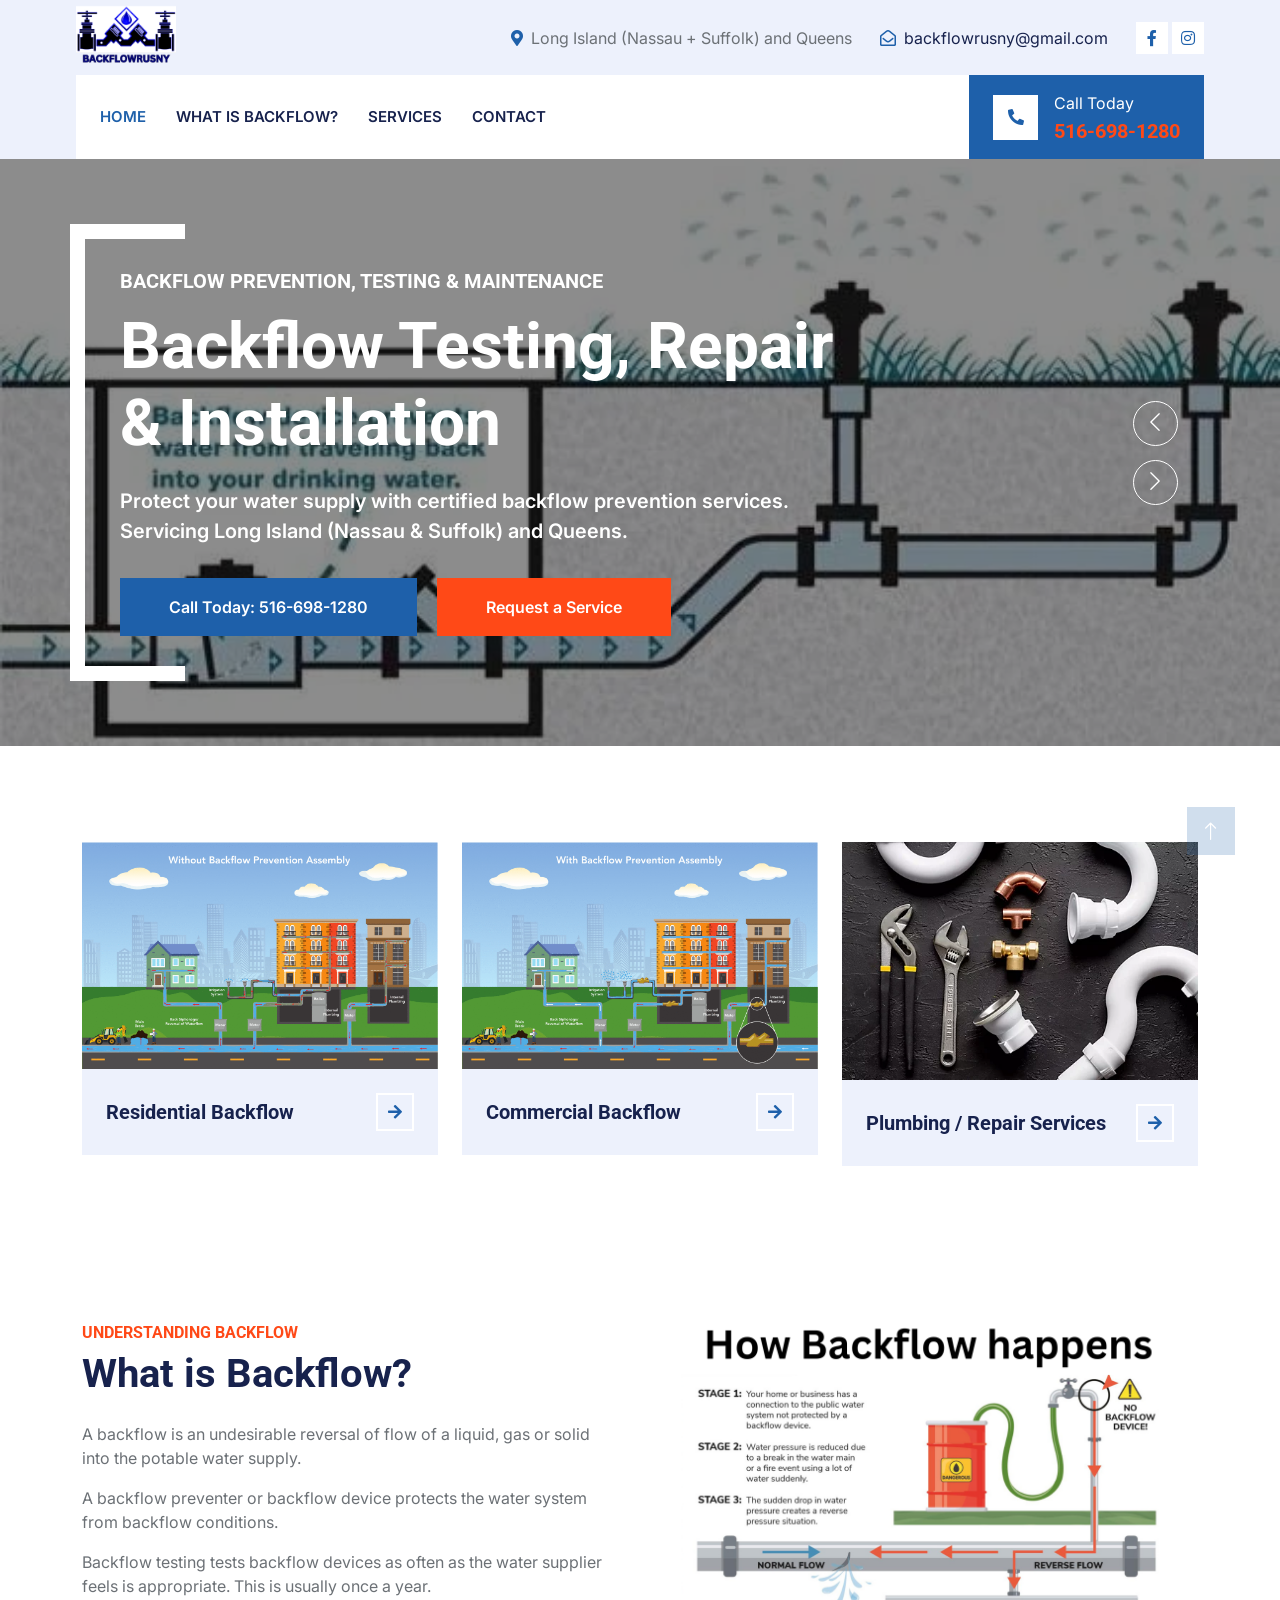
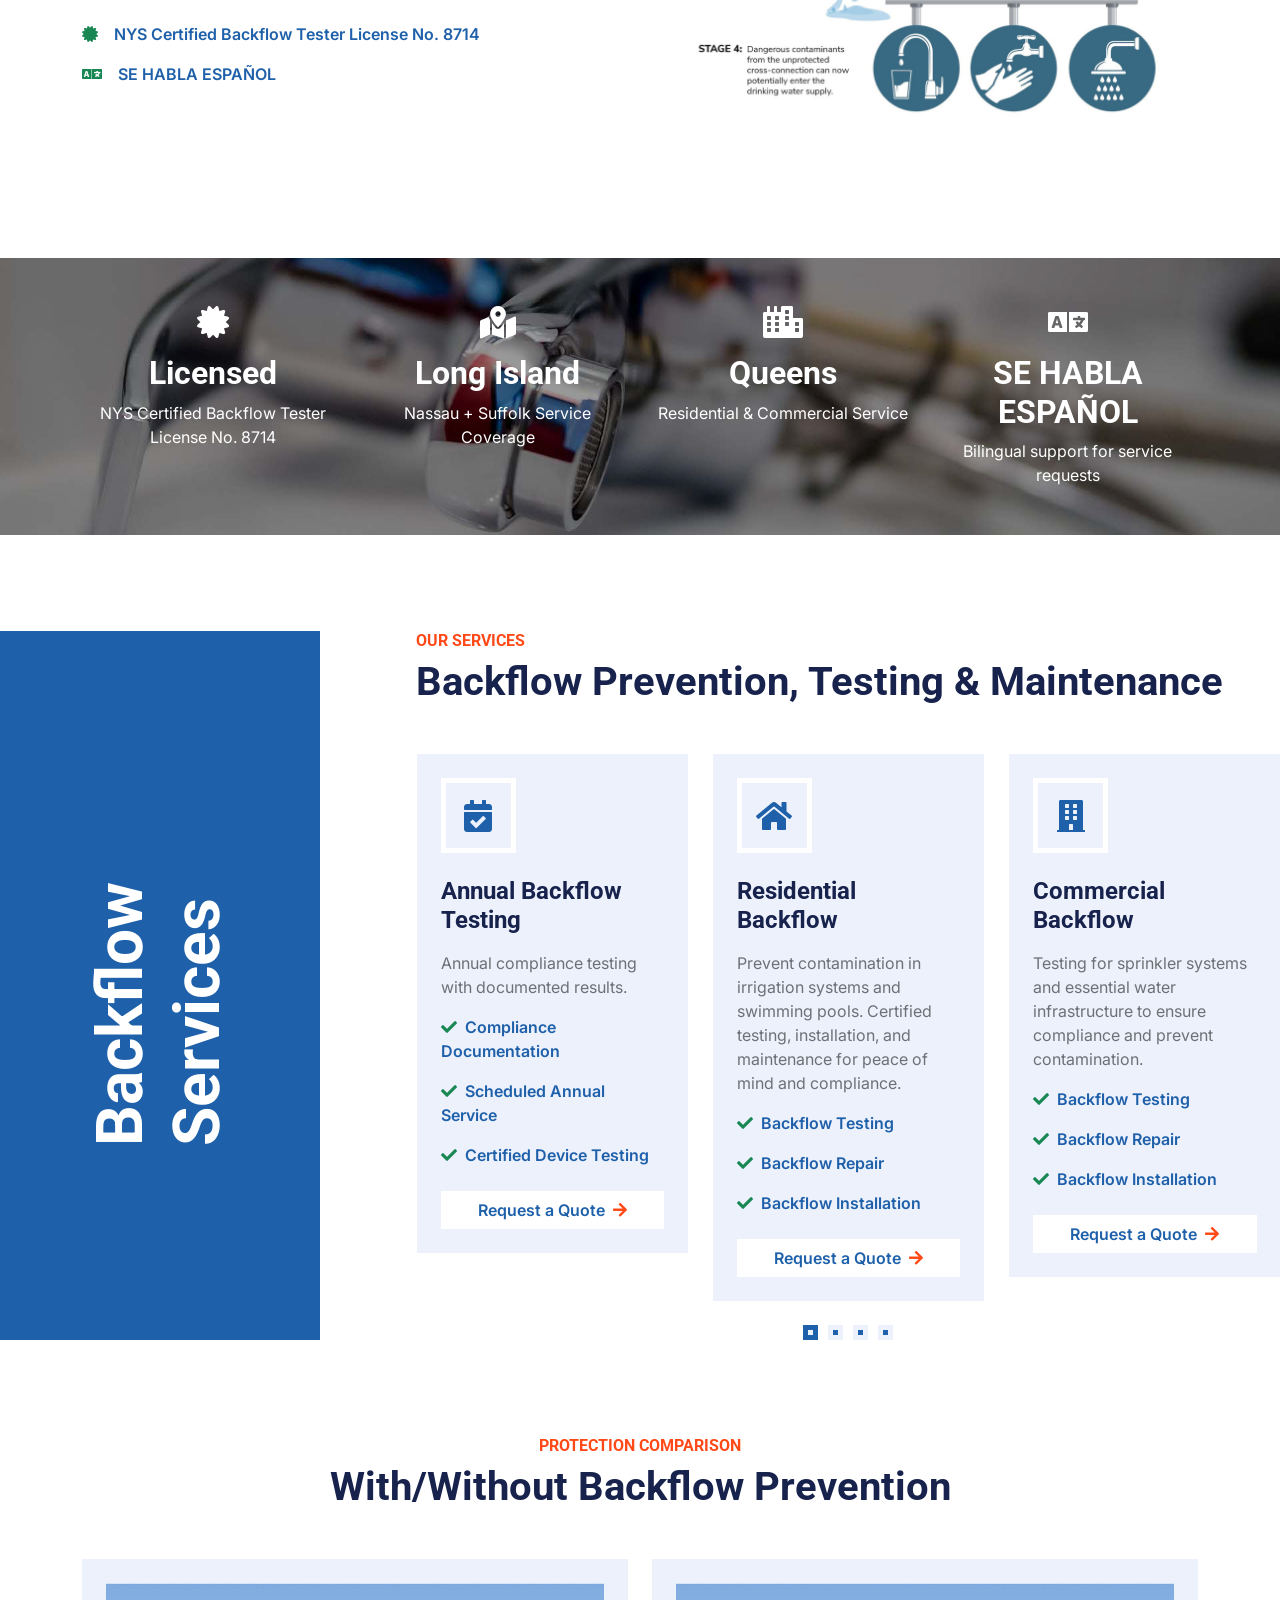
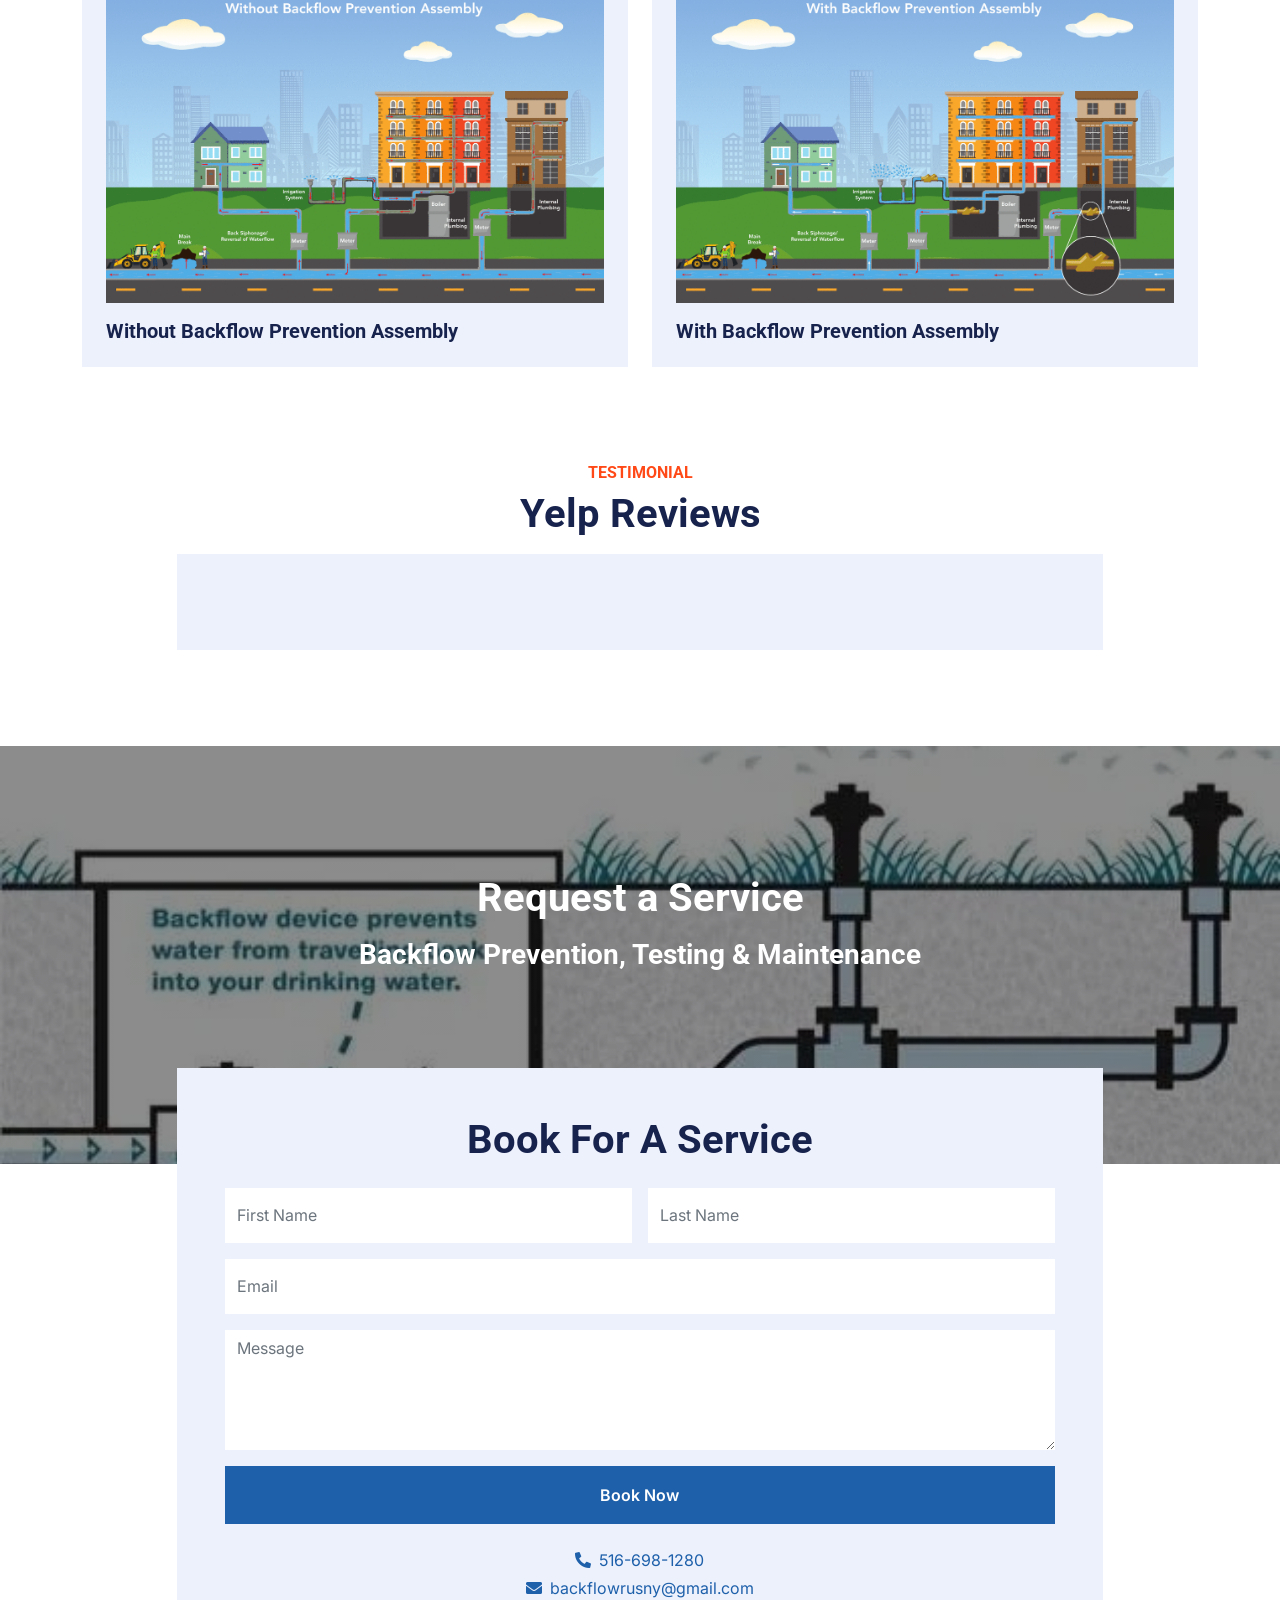
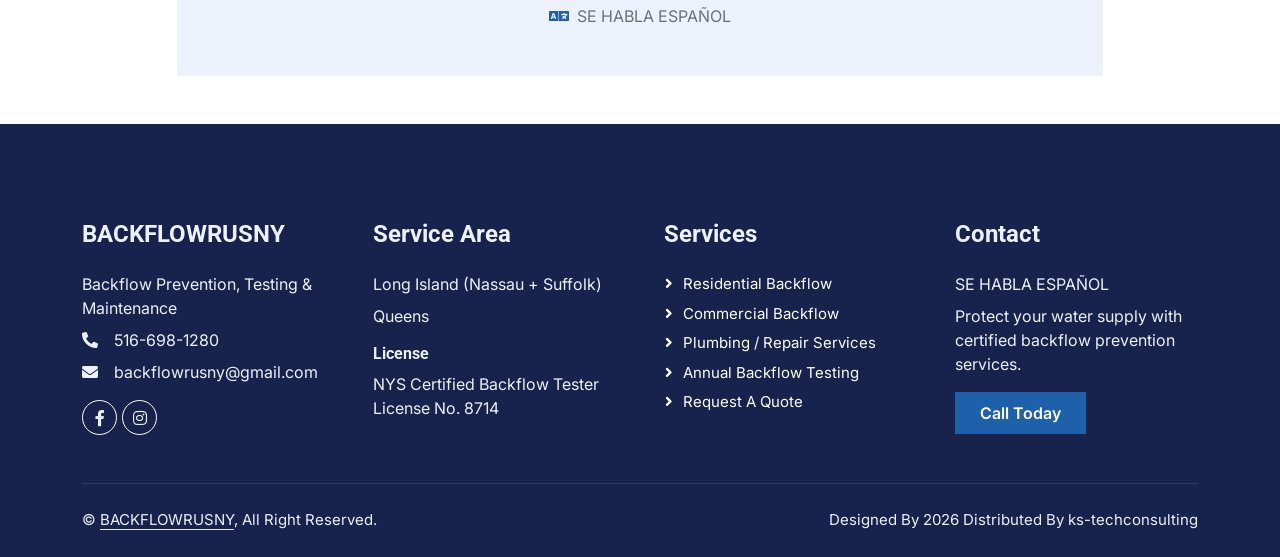
<file: index.html>
<!DOCTYPE html>
<html lang="en">

<head>
    <meta charset="utf-8">
    <title>BACKFLOWRUSNY | Backflow Prevention, Testing &amp; Maintenance</title>
    <meta content="width=device-width, initial-scale=1.0" name="viewport">
    <meta content="backflow testing long island, backflow repair queens, backflow installation nassau suffolk" name="keywords">
    <meta content="BACKFLOWRUSNY provides certified backflow prevention, testing, repair, and installation services across Long Island (Nassau and Suffolk) and Queens." name="description">

    <!-- Favicon -->
    <link href="img/favicon.ico" rel="icon">

    <!-- Google Web Fonts -->
    <link rel="preconnect" href="https://fonts.googleapis.com">
    <link rel="preconnect" href="https://fonts.gstatic.com" crossorigin>
    <link href="https://fonts.googleapis.com/css2?family=Inter:wght@400;600&family=Roboto:wght@500;700&display=swap" rel="stylesheet">

    <!-- Icon Font Stylesheet -->
    <link href="https://cdnjs.cloudflare.com/ajax/libs/font-awesome/5.10.0/css/all.min.css" rel="stylesheet">
    <link href="https://cdn.jsdelivr.net/npm/bootstrap-icons@1.4.1/font/bootstrap-icons.css" rel="stylesheet">

    <!-- Libraries Stylesheet -->
    <link href="lib/animate/animate.min.css" rel="stylesheet">
    <link href="lib/owlcarousel/assets/owl.carousel.min.css" rel="stylesheet">
    <link href="lib/tempusdominus/css/tempusdominus-bootstrap-4.min.css" rel="stylesheet" />

    <!-- Customized Bootstrap Stylesheet -->
    <link href="css/bootstrap.min.css" rel="stylesheet">

    <!-- Template Stylesheet -->
    <link href="css/style.css" rel="stylesheet">
</head>

<body>
    <!-- Spinner Start -->
    <div id="spinner" class="show bg-white position-fixed translate-middle w-100 vh-100 top-50 start-50 d-flex align-items-center justify-content-center">
        <div class="spinner-border text-primary" style="width: 3rem; height: 3rem;" role="status">
            <span class="sr-only">Loading...</span>
        </div>
    </div>
    <!-- Spinner End -->


    <!-- Topbar Start -->
    <div class="container-fluid bg-light d-none d-lg-block">
        <div class="row align-items-center top-bar">
            <div class="col-lg-4 col-md-12 text-center text-lg-start">
                <a href="index.html" class="navbar-brand m-0 p-0 d-inline-flex align-items-center">
                    <img src="img/BackflowRus+logo.png" class="brand-logo" alt="BACKFLOWRUSNY logo">
                </a>
            </div>
            <div class="col-lg-8 col-md-12 text-end">
                <div class="h-100 d-inline-flex align-items-center me-4">
                    <i class="fa fa-map-marker-alt text-primary me-2"></i>
                    <p class="m-0">Long Island (Nassau + Suffolk) and Queens</p>
                </div>
                <div class="h-100 d-inline-flex align-items-center me-4">
                    <i class="far fa-envelope-open text-primary me-2"></i>
                    <p class="m-0"><a class="text-dark" href="mailto:backflowrusny@gmail.com">backflowrusny@gmail.com</a></p>
                </div>
                <div class="h-100 d-inline-flex align-items-center">
                    <a class="btn btn-sm-square bg-white text-primary me-1" href="#" aria-label="Facebook"><i class="fab fa-facebook-f"></i></a>
                    <a class="btn btn-sm-square bg-white text-primary me-0" href="#" aria-label="Instagram"><i class="fab fa-instagram"></i></a>
                </div>
            </div>
        </div>
    </div>
    <!-- Topbar End -->


    <!-- Navbar Start -->
    <div class="container-fluid nav-bar bg-light">
        <nav class="navbar navbar-expand-lg navbar-light bg-white p-3 py-lg-0 px-lg-4">
            <a href="index.html" class="navbar-brand d-flex align-items-center m-0 p-0 d-lg-none">
                <img src="img/BackflowRus+logo.png" class="brand-logo-sm" alt="BACKFLOWRUSNY logo">
            </a>
            <button class="navbar-toggler" type="button" data-bs-toggle="collapse" data-bs-target="#navbarCollapse">
                <span class="fa fa-bars"></span>
            </button>
            <div class="collapse navbar-collapse" id="navbarCollapse">
                <div class="navbar-nav me-auto">
                    <a href="index.html" class="nav-item nav-link active">Home</a>
                    <a href="index.html#what-is-backflow" class="nav-item nav-link">What is Backflow?</a>
                    <a href="service.html" class="nav-item nav-link">Services</a>
                    <a href="contact.html" class="nav-item nav-link">Contact</a>
                </div>
                <div class="mt-4 mt-lg-0 me-lg-n4 py-3 px-4 bg-primary d-flex align-items-center">
                    <div class="d-flex flex-shrink-0 align-items-center justify-content-center bg-white" style="width: 45px; height: 45px;">
                        <i class="fa fa-phone-alt text-primary"></i>
                    </div>
                    <div class="ms-3">
                        <p class="mb-1 text-white">Call Today</p>
                        <h5 class="m-0 text-secondary"><a class="text-secondary" href="tel:5166981280">516-698-1280</a></h5>
                    </div>
                </div>
            </div>
        </nav>
    </div>
    <!-- Navbar End -->


    <!-- Carousel Start -->
    <div class="container-fluid p-0 mb-5">
        <div class="owl-carousel header-carousel position-relative">
            <div class="owl-carousel-item position-relative">
                <img class="img-fluid" src="img/backflow-graphic.webp" alt="Illustration explaining backflow in a water system">
                <div class="position-absolute top-0 start-0 w-100 h-100 d-flex align-items-center" style="background: rgba(0, 0, 0, .45);">
                    <div class="container">
                        <div class="row justify-content-start">
                            <div class="col-10 col-lg-8">
                                <h5 class="text-white text-uppercase mb-3 animated slideInDown">Backflow Prevention, Testing &amp; Maintenance</h5>
                                <h1 class="display-3 text-white animated slideInDown mb-4">Backflow Testing, Repair &amp; Installation</h1>
                                <p class="fs-5 fw-medium text-white mb-4 pb-2">Protect your water supply with certified backflow prevention services. Servicing Long Island (Nassau &amp; Suffolk) and Queens.</p>
                                <a href="tel:5166981280" class="btn btn-primary py-md-3 px-md-5 me-3 animated slideInLeft">Call Today: 516-698-1280</a>
                                <a href="#contact-form" class="btn btn-secondary py-md-3 px-md-5 animated slideInRight">Request a Service</a>
                            </div>
                        </div>
                    </div>
                </div>
            </div>
            <div class="owl-carousel-item position-relative">
                <img class="img-fluid" src="img/backflow_animation-rev.gif" alt="Animated diagram showing backflow prevention">
                <div class="position-absolute top-0 start-0 w-100 h-100 d-flex align-items-center" style="background: rgba(0, 0, 0, .45);">
                    <div class="container">
                        <div class="row justify-content-start">
                            <div class="col-10 col-lg-8">
                                <h5 class="text-white text-uppercase mb-3 animated slideInDown">BACKFLOWRUSNY</h5>
                                <h1 class="display-3 text-white animated slideInDown mb-4">Certified Testing for Residential and Commercial Systems</h1>
                                <p class="fs-5 fw-medium text-white mb-4 pb-2">NYS Certified Backflow Tester License No. 8714. SE HABLA ESPAÑOL.</p>
                                <a href="service.html" class="btn btn-primary py-md-3 px-md-5 me-3 animated slideInLeft">View Services</a>
                                <a href="#contact-form" class="btn btn-secondary py-md-3 px-md-5 animated slideInRight">Request a Quote</a>
                            </div>
                        </div>
                    </div>
                </div>
            </div>
        </div>
    </div>
    <!-- Carousel End -->


    <!-- Service Highlights Start -->
    <div class="container-xxl py-5">
        <div class="container">
            <div class="row g-4">
                <div class="col-lg-4 col-md-6 service-item-top wow fadeInUp" data-wow-delay="0.1s">
                    <div class="overflow-hidden">
                        <img class="img-fluid w-100 h-100" src="img/Without+backflow+assembly.gif" alt="Water setup without a backflow prevention assembly">
                    </div>
                    <div class="d-flex align-items-center justify-content-between bg-light p-4">
                        <h5 class="text-truncate me-3 mb-0">Residential Backflow</h5>
                        <a class="btn btn-square btn-outline-primary border-2 border-white flex-shrink-0" href="#services"><i class="fa fa-arrow-right"></i></a>
                    </div>
                </div>
                <div class="col-lg-4 col-md-6 service-item-top wow fadeInUp" data-wow-delay="0.3s">
                    <div class="overflow-hidden">
                        <img class="img-fluid w-100 h-100" src="img/With+Backflow+assembly.gif" alt="Water setup with a backflow prevention assembly installed">
                    </div>
                    <div class="d-flex align-items-center justify-content-between bg-light p-4">
                        <h5 class="text-truncate me-3 mb-0">Commercial Backflow</h5>
                        <a class="btn btn-square btn-outline-primary border-2 border-white flex-shrink-0" href="#services"><i class="fa fa-arrow-right"></i></a>
                    </div>
                </div>
                <div class="col-lg-4 col-md-6 service-item-top wow fadeInUp" data-wow-delay="0.5s">
                    <div class="overflow-hidden">
                        <img class="img-fluid w-100 h-100" src="img/Plumbing.webp" alt="Plumbing repair and maintenance service">
                    </div>
                    <div class="d-flex align-items-center justify-content-between bg-light p-4">
                        <h5 class="text-truncate me-3 mb-0">Plumbing / Repair Services</h5>
                        <a class="btn btn-square btn-outline-primary border-2 border-white flex-shrink-0" href="#services"><i class="fa fa-arrow-right"></i></a>
                    </div>
                </div>
            </div>
        </div>
    </div>
    <!-- Service Highlights End -->


    <!-- What Is Backflow Start -->
    <div class="container-xxl py-5" id="what-is-backflow">
        <div class="container">
            <div class="row g-5 align-items-center">
                <div class="col-lg-6 wow fadeInUp" data-wow-delay="0.1s">
                    <h6 class="text-secondary text-uppercase">Understanding Backflow</h6>
                    <h1 class="mb-4">What is Backflow?</h1>
                    <p class="mb-3">A backflow is an undesirable reversal of flow of a liquid, gas or solid into the potable water supply.</p>
                    <p class="mb-3">A backflow preventer or backflow device protects the water system from backflow conditions.</p>
                    <p class="mb-4">Backflow testing tests backflow devices as often as the water supplier feels is appropriate. This is usually once a year.</p>
                    <p class="fw-medium text-primary"><i class="fa fa-certificate text-success me-3"></i>NYS Certified Backflow Tester License No. 8714</p>
                    <p class="fw-medium text-primary"><i class="fa fa-language text-success me-3"></i>SE HABLA ESPAÑOL</p>
                </div>
                <div class="col-lg-6 pt-4" style="min-height: 500px;">
                    <div class="h-100 wow fadeInUp" data-wow-delay="0.5s">
                        <img class="img-fluid w-100 h-100 rounded" src="img/How+Backflow+happens.png" style="object-fit: cover;" alt="How backflow happens diagram">
                    </div>
                </div>
            </div>
        </div>
    </div>
    <!-- What Is Backflow End -->


    <!-- Fact Start -->
    <div class="container-fluid fact bg-dark my-5 py-5">
        <div class="container">
            <div class="row g-4">
                <div class="col-md-6 col-lg-3 text-center wow fadeIn" data-wow-delay="0.1s">
                    <i class="fa fa-certificate fa-2x text-white mb-3"></i>
                    <h2 class="text-white mb-2">Licensed</h2>
                    <p class="text-white mb-0">NYS Certified Backflow Tester License No. 8714</p>
                </div>
                <div class="col-md-6 col-lg-3 text-center wow fadeIn" data-wow-delay="0.3s">
                    <i class="fa fa-map-marked-alt fa-2x text-white mb-3"></i>
                    <h2 class="text-white mb-2">Long Island</h2>
                    <p class="text-white mb-0">Nassau + Suffolk Service Coverage</p>
                </div>
                <div class="col-md-6 col-lg-3 text-center wow fadeIn" data-wow-delay="0.5s">
                    <i class="fa fa-city fa-2x text-white mb-3"></i>
                    <h2 class="text-white mb-2">Queens</h2>
                    <p class="text-white mb-0">Residential &amp; Commercial Service</p>
                </div>
                <div class="col-md-6 col-lg-3 text-center wow fadeIn" data-wow-delay="0.7s">
                    <i class="fa fa-language fa-2x text-white mb-3"></i>
                    <h2 class="text-white mb-2">SE HABLA ESPAÑOL</h2>
                    <p class="text-white mb-0">Bilingual support for service requests</p>
                </div>
            </div>
        </div>
    </div>
    <!-- Fact End -->


    <!-- Service Start -->
    <div class="container-fluid py-5 px-4 px-lg-0" id="services">
        <div class="row g-0">
            <div class="col-lg-3 d-none d-lg-flex">
                <div class="d-flex align-items-center justify-content-center bg-primary w-100 h-100">
                    <h1 class="display-3 text-white m-0" style="transform: rotate(-90deg);">Backflow Services</h1>
                </div>
            </div>
            <div class="col-md-12 col-lg-9">
                <div class="ms-lg-5 ps-lg-5">
                    <div class="text-center text-lg-start wow fadeInUp" data-wow-delay="0.1s">
                        <h6 class="text-secondary text-uppercase">Our Services</h6>
                        <h1 class="mb-5">Backflow Prevention, Testing &amp; Maintenance</h1>
                    </div>
                    <div class="owl-carousel service-carousel position-relative wow fadeInUp" data-wow-delay="0.1s">
                        <div class="bg-light p-4 h-100">
                            <div class="d-flex align-items-center justify-content-center border border-5 border-white mb-4" style="width: 75px; height: 75px;">
                                <i class="fa fa-home fa-2x text-primary"></i>
                            </div>
                            <h4 class="mb-3">Residential Backflow</h4>
                            <p>Prevent contamination in irrigation systems and swimming pools. Certified testing, installation, and maintenance for peace of mind and compliance.</p>
                            <p class="text-primary fw-medium"><i class="fa fa-check text-success me-2"></i>Backflow Testing</p>
                            <p class="text-primary fw-medium"><i class="fa fa-check text-success me-2"></i>Backflow Repair</p>
                            <p class="text-primary fw-medium"><i class="fa fa-check text-success me-2"></i>Backflow Installation</p>
                            <a href="#contact-form" class="btn bg-white text-primary w-100 mt-2">Request a Quote<i class="fa fa-arrow-right text-secondary ms-2"></i></a>
                        </div>
                        <div class="bg-light p-4 h-100">
                            <div class="d-flex align-items-center justify-content-center border border-5 border-white mb-4" style="width: 75px; height: 75px;">
                                <i class="fa fa-building fa-2x text-primary"></i>
                            </div>
                            <h4 class="mb-3">Commercial Backflow</h4>
                            <p>Testing for sprinkler systems and essential water infrastructure to ensure compliance and prevent contamination.</p>
                            <p class="text-primary fw-medium"><i class="fa fa-check text-success me-2"></i>Backflow Testing</p>
                            <p class="text-primary fw-medium"><i class="fa fa-check text-success me-2"></i>Backflow Repair</p>
                            <p class="text-primary fw-medium"><i class="fa fa-check text-success me-2"></i>Backflow Installation</p>
                            <a href="#contact-form" class="btn bg-white text-primary w-100 mt-2">Request a Quote<i class="fa fa-arrow-right text-secondary ms-2"></i></a>
                        </div>
                        <div class="bg-light p-4 h-100">
                            <div class="d-flex align-items-center justify-content-center border border-5 border-white mb-4" style="width: 75px; height: 75px;">
                                <i class="fa fa-tools fa-2x text-primary"></i>
                            </div>
                            <h4 class="mb-3">Plumbing / Repair Services</h4>
                            <p>Maintenance, leak detection, emergency repairs, and installations. Faucets, drains, water heaters, and pipe issues.</p>
                            <p class="text-primary fw-medium"><i class="fa fa-check text-success me-2"></i>Leak Detection</p>
                            <p class="text-primary fw-medium"><i class="fa fa-check text-success me-2"></i>Emergency Repairs</p>
                            <p class="text-primary fw-medium"><i class="fa fa-check text-success me-2"></i>Faucets, Drains, Water Heaters &amp; Pipes</p>
                            <a href="#contact-form" class="btn bg-white text-primary w-100 mt-2">Request a Quote<i class="fa fa-arrow-right text-secondary ms-2"></i></a>
                        </div>
                        <div class="bg-light p-4 h-100">
                            <div class="d-flex align-items-center justify-content-center border border-5 border-white mb-4" style="width: 75px; height: 75px;">
                                <i class="fa fa-calendar-check fa-2x text-primary"></i>
                            </div>
                            <h4 class="mb-3">Annual Backflow Testing</h4>
                            <p>Annual compliance testing with documented results.</p>
                            <p class="text-primary fw-medium"><i class="fa fa-check text-success me-2"></i>Compliance Documentation</p>
                            <p class="text-primary fw-medium"><i class="fa fa-check text-success me-2"></i>Scheduled Annual Service</p>
                            <p class="text-primary fw-medium"><i class="fa fa-check text-success me-2"></i>Certified Device Testing</p>
                            <a href="#contact-form" class="btn bg-white text-primary w-100 mt-2">Request a Quote<i class="fa fa-arrow-right text-secondary ms-2"></i></a>
                        </div>
                    </div>
                </div>
            </div>
        </div>
    </div>
    <!-- Service End -->


    <!-- Comparison Start -->
    <div class="container-xxl py-5" id="comparison">
        <div class="container">
            <div class="text-center wow fadeInUp" data-wow-delay="0.1s">
                <h6 class="text-secondary text-uppercase">Protection Comparison</h6>
                <h1 class="mb-5">With/Without Backflow Prevention</h1>
            </div>
            <div class="row g-4">
                <div class="col-lg-6 wow fadeInUp" data-wow-delay="0.1s">
                    <div class="bg-light p-4 h-100 comparison-card">
                        <img class="img-fluid w-100 mb-3" src="img/Without+backflow+assembly.gif" alt="Without Backflow Prevention Assembly">
                        <h5 class="mb-0">Without Backflow Prevention Assembly</h5>
                    </div>
                </div>
                <div class="col-lg-6 wow fadeInUp" data-wow-delay="0.3s">
                    <div class="bg-light p-4 h-100 comparison-card">
                        <img class="img-fluid w-100 mb-3" src="img/With+Backflow+assembly.gif" alt="With Backflow Prevention Assembly">
                        <h5 class="mb-0">With Backflow Prevention Assembly</h5>
                    </div>
                </div>
            </div>
        </div>
    </div>
    <!-- Comparison End -->


    <!-- Testimonial Start -->
    <div class="container-xxl py-5" id="testimonial">
        <div class="container">
            <div class="text-center wow fadeInUp" data-wow-delay="0.1s">
                <h6 class="text-secondary text-uppercase">Testimonial</h6>
                <h1 class="mb-3">Yelp Reviews</h1>
            </div>
            <div class="row justify-content-center">
                <div class="col-lg-10 wow fadeInUp" data-wow-delay="0.2s">
                    <div class="bg-light p-4 p-md-5">
                        <div class="elfsight-app-xxxx"></div>
                    </div>
                </div>
            </div>
        </div>
    </div>
    <!-- Testimonial End -->


    <!-- Contact Start -->
    <div class="container-fluid my-5 px-0" id="contact-form">
        <div class="video wow fadeInUp" data-wow-delay="0.1s" style="background: linear-gradient(rgba(0, 0, 0, .45), rgba(0, 0, 0, .45)), url(img/backflow-graphic.webp) center center no-repeat; background-size: cover;">
            <h1 class="text-white mb-3">Request a Service</h1>
            <h3 class="text-white mb-0">Backflow Prevention, Testing &amp; Maintenance</h3>
        </div>
        <div class="container position-relative wow fadeInUp" data-wow-delay="0.1s" style="margin-top: -6rem;">
            <div class="row justify-content-center">
                <div class="col-lg-10">
                    <div class="bg-light text-center p-5">
                        <h1 class="mb-4">Book For A Service</h1>
                        <form>
                            <div class="row g-3">
                                <div class="col-12 col-sm-6">
                                    <input type="text" class="form-control border-0" id="first-name" name="first-name" placeholder="First Name" style="height: 55px;" required>
                                </div>
                                <div class="col-12 col-sm-6">
                                    <input type="text" class="form-control border-0" id="last-name" name="last-name" placeholder="Last Name" style="height: 55px;" required>
                                </div>
                                <div class="col-12">
                                    <input type="email" class="form-control border-0" id="email" name="email" placeholder="Email" style="height: 55px;" required>
                                </div>
                                <div class="col-12">
                                    <textarea class="form-control border-0" id="message" name="message" placeholder="Message" style="height: 120px;" required></textarea>
                                </div>
                                <div class="col-12">
                                    <button class="btn btn-primary w-100 py-3" type="submit">Book Now</button>
                                </div>
                            </div>
                        </form>
                        <div class="mt-4">
                            <p class="mb-1"><i class="fa fa-phone-alt text-primary me-2"></i><a href="tel:5166981280">516-698-1280</a></p>
                            <p class="mb-1"><i class="fa fa-envelope text-primary me-2"></i><a href="mailto:backflowrusny@gmail.com">backflowrusny@gmail.com</a></p>
                            <p class="mb-0"><i class="fa fa-language text-primary me-2"></i>SE HABLA ESPAÑOL</p>
                        </div>
                    </div>
                </div>
            </div>
        </div>
    </div>
    <!-- Contact End -->


    <!-- Footer Start -->
    <div class="container-fluid bg-dark text-light footer pt-5 mt-5 wow fadeIn" data-wow-delay="0.1s">
        <div class="container py-5">
            <div class="row g-5">
                <div class="col-lg-3 col-md-6">
                    <h4 class="text-light mb-4">BACKFLOWRUSNY</h4>
                    <p class="mb-2">Backflow Prevention, Testing &amp; Maintenance</p>
                    <p class="mb-2"><i class="fa fa-phone-alt me-3"></i><a class="text-light" href="tel:5166981280">516-698-1280</a></p>
                    <p class="mb-2"><i class="fa fa-envelope me-3"></i><a class="text-light" href="mailto:backflowrusny@gmail.com">backflowrusny@gmail.com</a></p>
                    <div class="d-flex pt-2">
                        <a class="btn btn-outline-light btn-social" href="#" aria-label="Facebook"><i class="fab fa-facebook-f"></i></a>
                        <a class="btn btn-outline-light btn-social" href="#" aria-label="Instagram"><i class="fab fa-instagram"></i></a>
                    </div>
                </div>
                <div class="col-lg-3 col-md-6">
                    <h4 class="text-light mb-4">Service Area</h4>
                    <p class="mb-2">Long Island (Nassau + Suffolk)</p>
                    <p class="mb-2">Queens</p>
                    <h6 class="text-light mt-3">License</h6>
                    <p class="mb-0">NYS Certified Backflow Tester License No. 8714</p>
                </div>
                <div class="col-lg-3 col-md-6">
                    <h4 class="text-light mb-4">Services</h4>
                    <a class="btn btn-link" href="#services">Residential Backflow</a>
                    <a class="btn btn-link" href="#services">Commercial Backflow</a>
                    <a class="btn btn-link" href="#services">Plumbing / Repair Services</a>
                    <a class="btn btn-link" href="#services">Annual Backflow Testing</a>
                    <a class="btn btn-link" href="#contact-form">Request a Quote</a>
                </div>
                <div class="col-lg-3 col-md-6">
                    <h4 class="text-light mb-4">Contact</h4>
                    <p class="mb-2">SE HABLA ESPAÑOL</p>
                    <p class="mb-3">Protect your water supply with certified backflow prevention services.</p>
                    <a href="tel:5166981280" class="btn btn-primary py-2 px-4">Call Today</a>
                </div>
            </div>
        </div>
        <div class="container">
            <div class="copyright">
                <div class="row">
                    <div class="col-md-6 text-center text-md-start mb-3 mb-md-0">
                        &copy; <a class="border-bottom" href="index.html">BACKFLOWRUSNY</a>, All Right Reserved.
                    </div>
                    <div class="col-md-6 text-center text-md-end">
                        Designed By 2026 Distributed By ks-techconsulting
                    </div>
                </div>
            </div>
        </div>
    </div>
    <!-- Footer End -->


    <!-- Mobile Call Button -->
    <a href="tel:5166981280" class="btn btn-secondary rounded-pill py-2 px-4 call-now-mobile d-lg-none"><i class="fa fa-phone-alt me-2"></i>Call Today</a>

    <!-- Back to Top -->
    <a href="#" class="btn btn-lg btn-primary btn-lg-square rounded-0 back-to-top"><i class="bi bi-arrow-up"></i></a>


    <!-- JavaScript Libraries -->
    <script src="https://code.jquery.com/jquery-3.4.1.min.js"></script>
    <script src="https://cdn.jsdelivr.net/npm/bootstrap@5.0.0/dist/js/bootstrap.bundle.min.js"></script>
    <script src="lib/wow/wow.min.js"></script>
    <script src="lib/easing/easing.min.js"></script>
    <script src="lib/waypoints/waypoints.min.js"></script>
    <script src="lib/counterup/counterup.min.js"></script>
    <script src="lib/owlcarousel/owl.carousel.min.js"></script>
    <script src="lib/tempusdominus/js/moment.min.js"></script>
    <script src="lib/tempusdominus/js/moment-timezone.min.js"></script>
    <script src="lib/tempusdominus/js/tempusdominus-bootstrap-4.min.js"></script>
    <script src="https://apps.elfsight.com/p/platform.js" defer></script>

    <!-- Template Javascript -->
    <script src="js/main.js"></script>
</body>

</html>
</file>
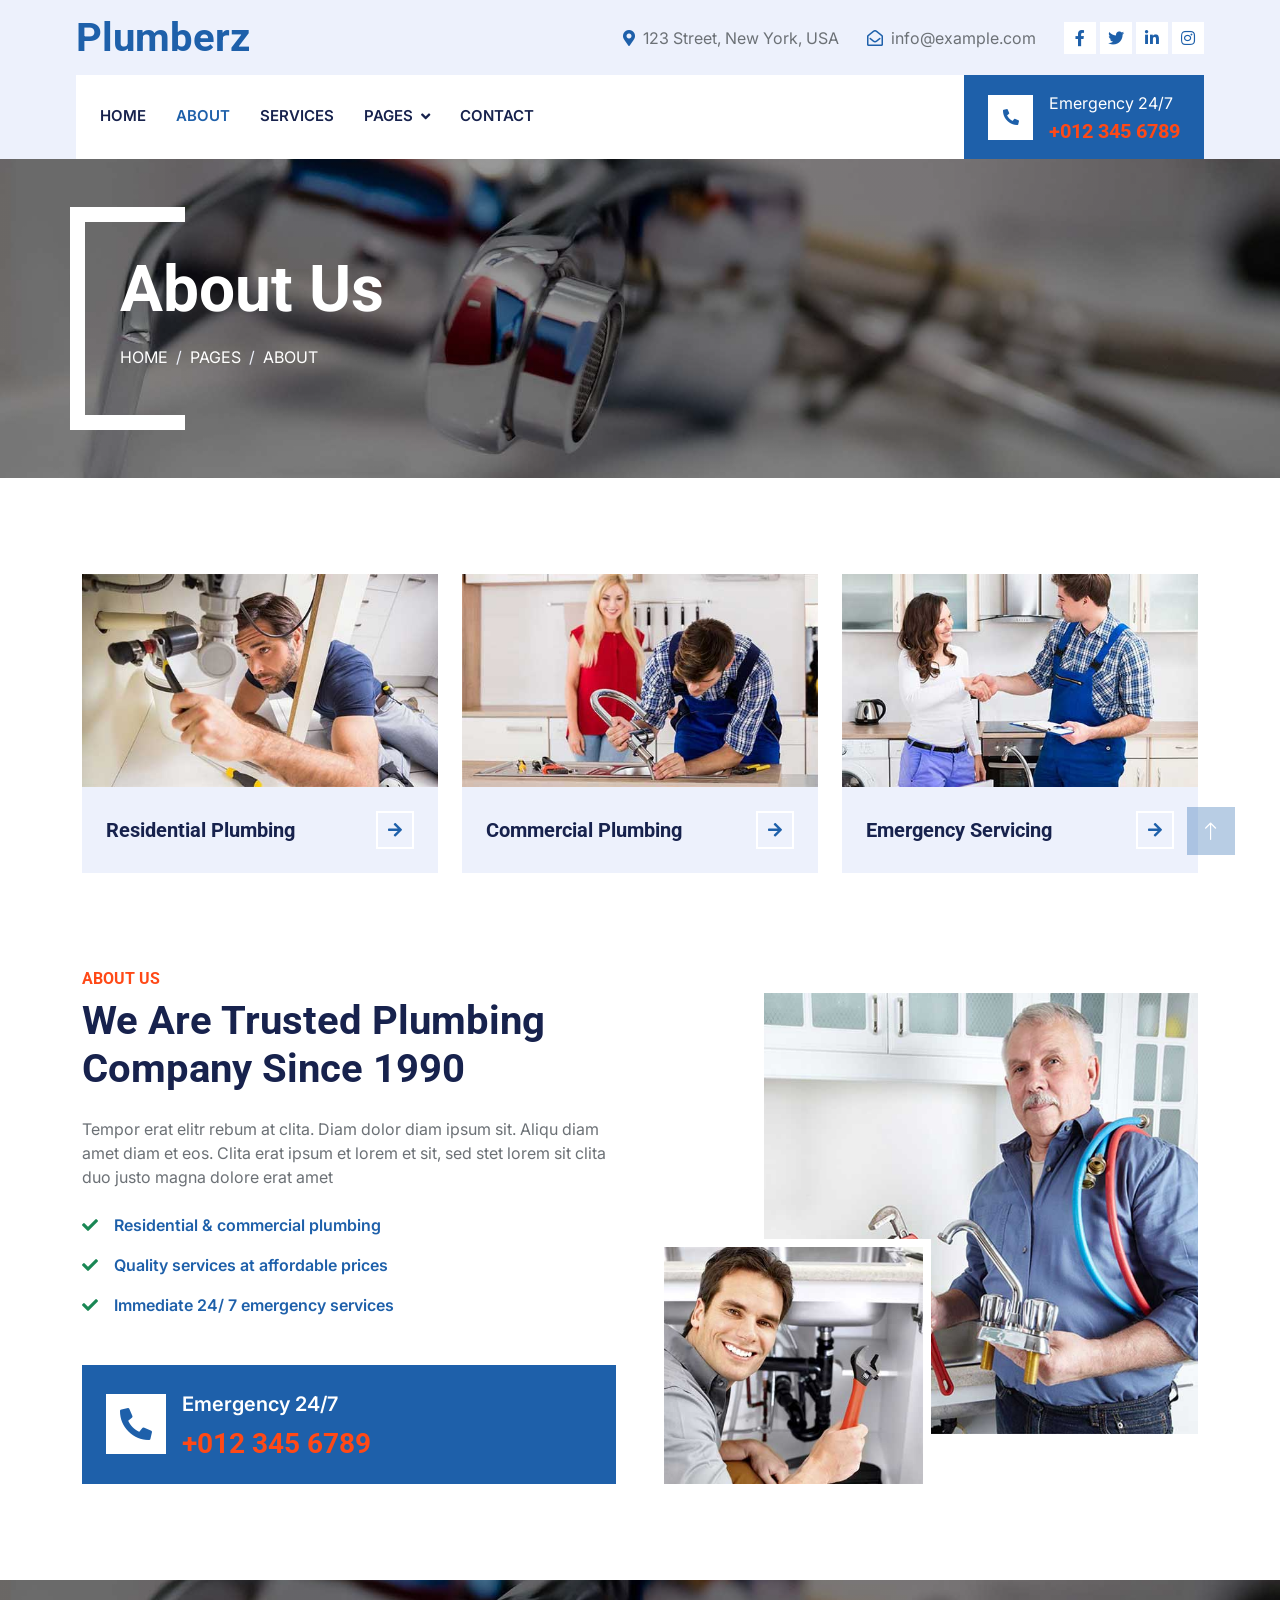
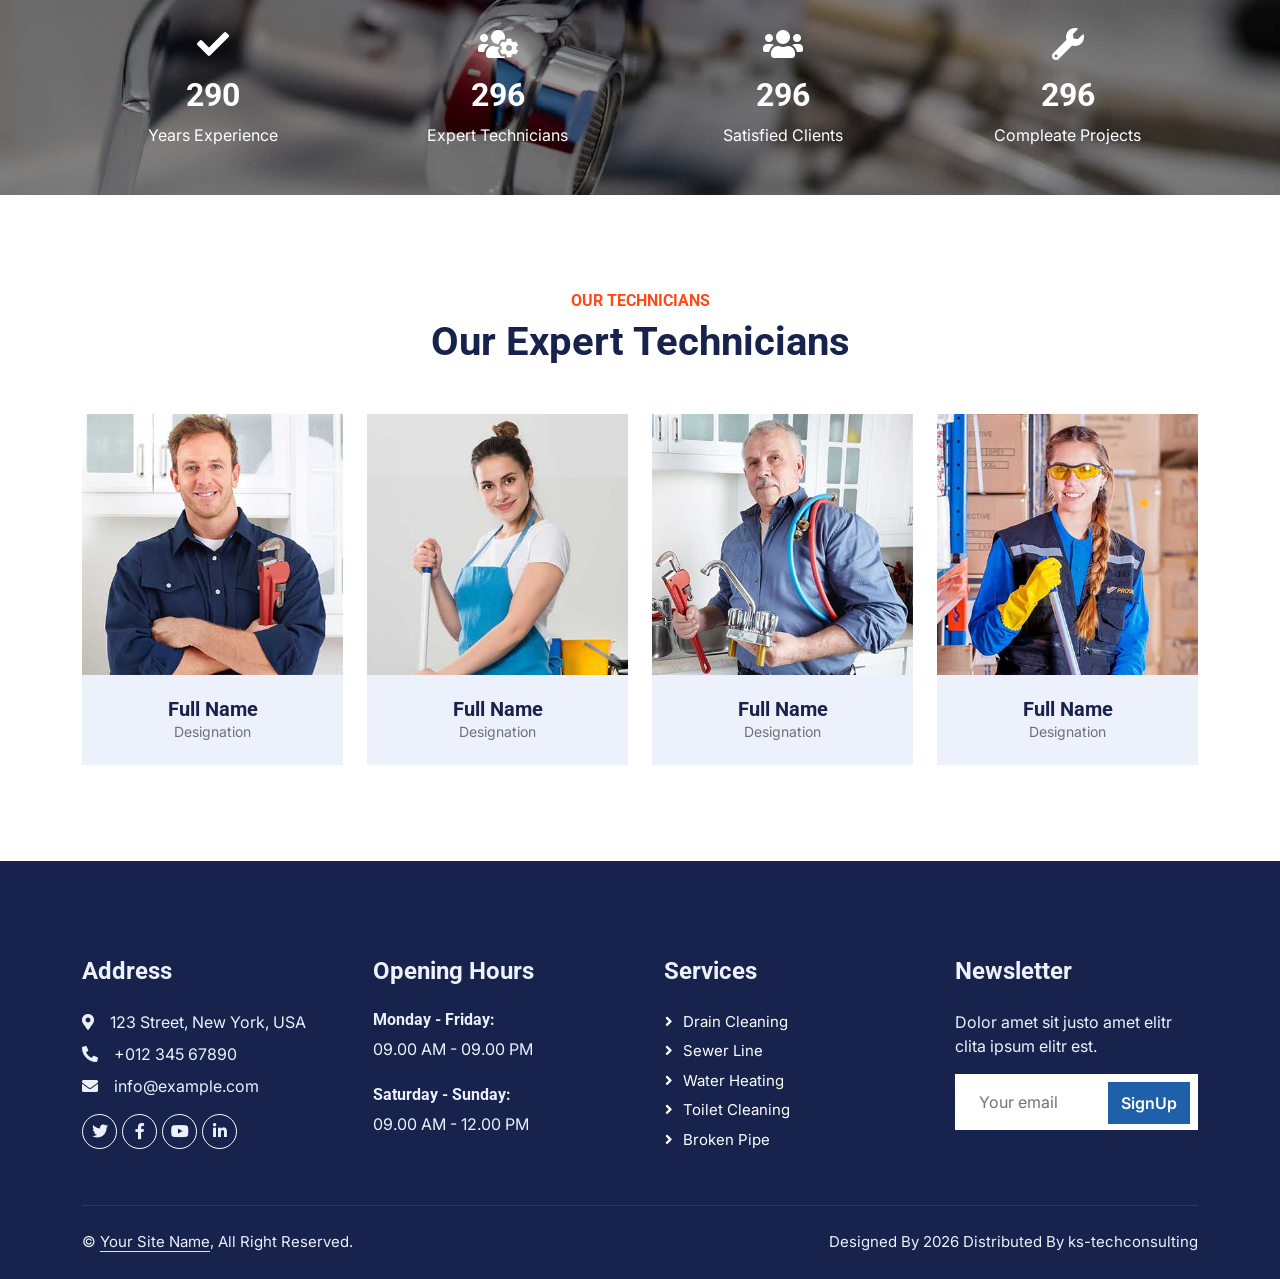
<file: about.html>
<!DOCTYPE html>
<html lang="en">

<head>
    <meta charset="utf-8">
    <title>Plumberz - Free Plumbing Website Template</title>
    <meta content="width=device-width, initial-scale=1.0" name="viewport">
    <meta content="" name="keywords">
    <meta content="" name="description">

    <!-- Favicon -->
    <link href="img/favicon.ico" rel="icon">

    <!-- Google Web Fonts -->
    <link rel="preconnect" href="https://fonts.googleapis.com">
    <link rel="preconnect" href="https://fonts.gstatic.com" crossorigin>
    <link href="https://fonts.googleapis.com/css2?family=Inter:wght@400;600&family=Roboto:wght@500;700&display=swap" rel="stylesheet">

    <!-- Icon Font Stylesheet -->
    <link href="https://cdnjs.cloudflare.com/ajax/libs/font-awesome/5.10.0/css/all.min.css" rel="stylesheet">
    <link href="https://cdn.jsdelivr.net/npm/bootstrap-icons@1.4.1/font/bootstrap-icons.css" rel="stylesheet">

    <!-- Libraries Stylesheet -->
    <link href="lib/animate/animate.min.css" rel="stylesheet">
    <link href="lib/owlcarousel/assets/owl.carousel.min.css" rel="stylesheet">
    <link href="lib/tempusdominus/css/tempusdominus-bootstrap-4.min.css" rel="stylesheet" />

    <!-- Customized Bootstrap Stylesheet -->
    <link href="css/bootstrap.min.css" rel="stylesheet">

    <!-- Template Stylesheet -->
    <link href="css/style.css" rel="stylesheet">
</head>

<body>
    <!-- Spinner Start -->
    <div id="spinner" class="show bg-white position-fixed translate-middle w-100 vh-100 top-50 start-50 d-flex align-items-center justify-content-center">
        <div class="spinner-border text-primary" style="width: 3rem; height: 3rem;" role="status">
            <span class="sr-only">Loading...</span>
        </div>
    </div>
    <!-- Spinner End -->


    <!-- Topbar Start -->
    <div class="container-fluid bg-light d-none d-lg-block">
        <div class="row align-items-center top-bar">
            <div class="col-lg-3 col-md-12 text-center text-lg-start">
                <a href="" class="navbar-brand m-0 p-0">
                    <h1 class="text-primary m-0">Plumberz</h1>
                </a>
            </div>
            <div class="col-lg-9 col-md-12 text-end">
                <div class="h-100 d-inline-flex align-items-center me-4">
                    <i class="fa fa-map-marker-alt text-primary me-2"></i>
                    <p class="m-0">123 Street, New York, USA</p>
                </div>
                <div class="h-100 d-inline-flex align-items-center me-4">
                    <i class="far fa-envelope-open text-primary me-2"></i>
                    <p class="m-0">info@example.com</p>
                </div>
                <div class="h-100 d-inline-flex align-items-center">
                    <a class="btn btn-sm-square bg-white text-primary me-1" href=""><i class="fab fa-facebook-f"></i></a>
                    <a class="btn btn-sm-square bg-white text-primary me-1" href=""><i class="fab fa-twitter"></i></a>
                    <a class="btn btn-sm-square bg-white text-primary me-1" href=""><i class="fab fa-linkedin-in"></i></a>
                    <a class="btn btn-sm-square bg-white text-primary me-0" href=""><i class="fab fa-instagram"></i></a>
                </div>
            </div>
        </div>
    </div>
    <!-- Topbar End -->


    <!-- Navbar Start -->
    <div class="container-fluid nav-bar bg-light">
        <nav class="navbar navbar-expand-lg navbar-light bg-white p-3 py-lg-0 px-lg-4">
            <a href="" class="navbar-brand d-flex align-items-center m-0 p-0 d-lg-none">
                <h1 class="text-primary m-0">Plumberz</h1>
            </a>
            <button class="navbar-toggler" type="button" data-bs-toggle="collapse" data-bs-target="#navbarCollapse">
                <span class="fa fa-bars"></span>
            </button>
            <div class="collapse navbar-collapse" id="navbarCollapse">
                <div class="navbar-nav me-auto">
                    <a href="index.html" class="nav-item nav-link">Home</a>
                    <a href="about.html" class="nav-item nav-link active">About</a>
                    <a href="service.html" class="nav-item nav-link">Services</a>
                    <div class="nav-item dropdown">
                        <a href="#" class="nav-link dropdown-toggle" data-bs-toggle="dropdown">Pages</a>
                        <div class="dropdown-menu fade-up m-0">
                            <a href="booking.html" class="dropdown-item">Booking</a>
                            <a href="team.html" class="dropdown-item">Technicians</a>
                            <a href="testimonial.html" class="dropdown-item">Testimonial</a>
                            <a href="404.html" class="dropdown-item">404 Page</a>
                        </div>
                    </div>
                    <a href="contact.html" class="nav-item nav-link">Contact</a>
                </div>
                <div class="mt-4 mt-lg-0 me-lg-n4 py-3 px-4 bg-primary d-flex align-items-center">
                    <div class="d-flex flex-shrink-0 align-items-center justify-content-center bg-white" style="width: 45px; height: 45px;">
                        <i class="fa fa-phone-alt text-primary"></i>
                    </div>
                    <div class="ms-3">
                        <p class="mb-1 text-white">Emergency 24/7</p>
                        <h5 class="m-0 text-secondary">+012 345 6789</h5>
                    </div>
                </div>
            </div>
        </nav>
    </div>
    <!-- Navbar End -->


    <!-- Page Header Start -->
    <div class="container-fluid page-header mb-5 py-5">
        <div class="container">
            <h1 class="display-3 text-white mb-3 animated slideInDown">About Us</h1>
            <nav aria-label="breadcrumb animated slideInDown">
                <ol class="breadcrumb text-uppercase">
                    <li class="breadcrumb-item"><a class="text-white" href="#">Home</a></li>
                    <li class="breadcrumb-item"><a class="text-white" href="#">Pages</a></li>
                    <li class="breadcrumb-item text-white active" aria-current="page">About</li>
                </ol>
            </nav>
        </div>
    </div>
    <!-- Page Header End -->


    <!-- Service Start -->
    <div class="container-xxl py-5">
        <div class="container">
            <div class="row g-4">
                <div class="col-lg-4 col-md-6 service-item-top wow fadeInUp" data-wow-delay="0.1s">
                    <div class="overflow-hidden">
                        <img class="img-fluid w-100 h-100" src="img/service-1.jpg" alt="">
                    </div>
                    <div class="d-flex align-items-center justify-content-between bg-light p-4">
                        <h5 class="text-truncate me-3 mb-0">Residential Plumbing</h5>
                        <a class="btn btn-square btn-outline-primary border-2 border-white flex-shrink-0" href=""><i class="fa fa-arrow-right"></i></a>
                    </div>
                </div>
                <div class="col-lg-4 col-md-6 service-item-top wow fadeInUp" data-wow-delay="0.3s">
                    <div class="overflow-hidden">
                        <img class="img-fluid w-100 h-100" src="img/service-2.jpg" alt="">
                    </div>
                    <div class="d-flex align-items-center justify-content-between bg-light p-4">
                        <h5 class="text-truncate me-3 mb-0">Commercial Plumbing</h5>
                        <a class="btn btn-square btn-outline-primary border-2 border-white flex-shrink-0" href=""><i class="fa fa-arrow-right"></i></a>
                    </div>
                </div>
                <div class="col-lg-4 col-md-6 service-item-top wow fadeInUp" data-wow-delay="0.5s">
                    <div class="overflow-hidden">
                        <img class="img-fluid w-100 h-100" src="img/service-3.jpg" alt="">
                    </div>
                    <div class="d-flex align-items-center justify-content-between bg-light p-4">
                        <h5 class="text-truncate me-3 mb-0">Emergency Servicing</h5>
                        <a class="btn btn-square btn-outline-primary border-2 border-white flex-shrink-0" href=""><i class="fa fa-arrow-right"></i></a>
                    </div>
                </div>
            </div>
        </div>
    </div>
    <!-- Service End -->


    <!-- About Start -->
    <div class="container-xxl py-5">
        <div class="container">
            <div class="row g-5">
                <div class="col-lg-6 wow fadeInUp" data-wow-delay="0.1s">
                    <h6 class="text-secondary text-uppercase">About Us</h6>
                    <h1 class="mb-4">We Are Trusted Plumbing Company Since 1990</h1>
                    <p class="mb-4">Tempor erat elitr rebum at clita. Diam dolor diam ipsum sit. Aliqu diam amet diam et eos. Clita erat ipsum et lorem et sit, sed stet lorem sit clita duo justo magna dolore erat amet</p>
                    <p class="fw-medium text-primary"><i class="fa fa-check text-success me-3"></i>Residential & commercial plumbing</p>
                    <p class="fw-medium text-primary"><i class="fa fa-check text-success me-3"></i>Quality services at affordable prices</p>
                    <p class="fw-medium text-primary"><i class="fa fa-check text-success me-3"></i>Immediate 24/ 7 emergency services</p>
                    <div class="bg-primary d-flex align-items-center p-4 mt-5">
                        <div class="d-flex flex-shrink-0 align-items-center justify-content-center bg-white" style="width: 60px; height: 60px;">
                            <i class="fa fa-phone-alt fa-2x text-primary"></i>
                        </div>
                        <div class="ms-3">
                            <p class="fs-5 fw-medium mb-2 text-white">Emergency 24/7</p>
                            <h3 class="m-0 text-secondary">+012 345 6789</h3>
                        </div>
                    </div>
                </div>
                <div class="col-lg-6 pt-4" style="min-height: 500px;">
                    <div class="position-relative h-100 wow fadeInUp" data-wow-delay="0.5s">
                        <img class="position-absolute img-fluid w-100 h-100" src="img/about-1.jpg" style="object-fit: cover; padding: 0 0 50px 100px;" alt="">
                        <img class="position-absolute start-0 bottom-0 img-fluid bg-white pt-2 pe-2 w-50 h-50" src="img/about-2.jpg" style="object-fit: cover;" alt="">
                    </div>
                </div>
            </div>
        </div>
    </div>
    <!-- About End -->


    <!-- Fact Start -->
    <div class="container-fluid fact bg-dark my-5 py-5">
        <div class="container">
            <div class="row g-4">
                <div class="col-md-6 col-lg-3 text-center wow fadeIn" data-wow-delay="0.1s">
                    <i class="fa fa-check fa-2x text-white mb-3"></i>
                    <h2 class="text-white mb-2" data-toggle="counter-up">1234</h2>
                    <p class="text-white mb-0">Years Experience</p>
                </div>
                <div class="col-md-6 col-lg-3 text-center wow fadeIn" data-wow-delay="0.3s">
                    <i class="fa fa-users-cog fa-2x text-white mb-3"></i>
                    <h2 class="text-white mb-2" data-toggle="counter-up">1234</h2>
                    <p class="text-white mb-0">Expert Technicians</p>
                </div>
                <div class="col-md-6 col-lg-3 text-center wow fadeIn" data-wow-delay="0.5s">
                    <i class="fa fa-users fa-2x text-white mb-3"></i>
                    <h2 class="text-white mb-2" data-toggle="counter-up">1234</h2>
                    <p class="text-white mb-0">Satisfied Clients</p>
                </div>
                <div class="col-md-6 col-lg-3 text-center wow fadeIn" data-wow-delay="0.7s">
                    <i class="fa fa-wrench fa-2x text-white mb-3"></i>
                    <h2 class="text-white mb-2" data-toggle="counter-up">1234</h2>
                    <p class="text-white mb-0">Compleate Projects</p>
                </div>
            </div>
        </div>
    </div>
    <!-- Fact End -->


    <!-- Team Start -->
    <div class="container-xxl py-5">
        <div class="container">
            <div class="text-center wow fadeInUp" data-wow-delay="0.1s">
                <h6 class="text-secondary text-uppercase">Our Technicians</h6>
                <h1 class="mb-5">Our Expert Technicians</h1>
            </div>
            <div class="row g-4">
                <div class="col-lg-3 col-md-6 wow fadeInUp" data-wow-delay="0.1s">
                    <div class="team-item">
                        <div class="position-relative overflow-hidden">
                            <img class="img-fluid" src="img/team-1.jpg" alt="">
                        </div>
                        <div class="team-text">
                            <div class="bg-light">
                                <h5 class="fw-bold mb-0">Full Name</h5>
                                <small>Designation</small>
                            </div>
                            <div class="bg-primary">
                                <a class="btn btn-square mx-1" href=""><i class="fab fa-facebook-f"></i></a>
                                <a class="btn btn-square mx-1" href=""><i class="fab fa-twitter"></i></a>
                                <a class="btn btn-square mx-1" href=""><i class="fab fa-instagram"></i></a>
                            </div>
                        </div>
                    </div>
                </div>
                <div class="col-lg-3 col-md-6 wow fadeInUp" data-wow-delay="0.3s">
                    <div class="team-item">
                        <div class="position-relative overflow-hidden">
                            <img class="img-fluid" src="img/team-2.jpg" alt="">
                        </div>
                        <div class="team-text">
                            <div class="bg-light">
                                <h5 class="fw-bold mb-0">Full Name</h5>
                                <small>Designation</small>
                            </div>
                            <div class="bg-primary">
                                <a class="btn btn-square mx-1" href=""><i class="fab fa-facebook-f"></i></a>
                                <a class="btn btn-square mx-1" href=""><i class="fab fa-twitter"></i></a>
                                <a class="btn btn-square mx-1" href=""><i class="fab fa-instagram"></i></a>
                            </div>
                        </div>
                    </div>
                </div>
                <div class="col-lg-3 col-md-6 wow fadeInUp" data-wow-delay="0.5s">
                    <div class="team-item">
                        <div class="position-relative overflow-hidden">
                            <img class="img-fluid" src="img/team-3.jpg" alt="">
                        </div>
                        <div class="team-text">
                            <div class="bg-light">
                                <h5 class="fw-bold mb-0">Full Name</h5>
                                <small>Designation</small>
                            </div>
                            <div class="bg-primary">
                                <a class="btn btn-square mx-1" href=""><i class="fab fa-facebook-f"></i></a>
                                <a class="btn btn-square mx-1" href=""><i class="fab fa-twitter"></i></a>
                                <a class="btn btn-square mx-1" href=""><i class="fab fa-instagram"></i></a>
                            </div>
                        </div>
                    </div>
                </div>
                <div class="col-lg-3 col-md-6 wow fadeInUp" data-wow-delay="0.7s">
                    <div class="team-item">
                        <div class="position-relative overflow-hidden">
                            <img class="img-fluid" src="img/team-4.jpg" alt="">
                        </div>
                        <div class="team-text">
                            <div class="bg-light">
                                <h5 class="fw-bold mb-0">Full Name</h5>
                                <small>Designation</small>
                            </div>
                            <div class="bg-primary">
                                <a class="btn btn-square mx-1" href=""><i class="fab fa-facebook-f"></i></a>
                                <a class="btn btn-square mx-1" href=""><i class="fab fa-twitter"></i></a>
                                <a class="btn btn-square mx-1" href=""><i class="fab fa-instagram"></i></a>
                            </div>
                        </div>
                    </div>
                </div>
            </div>
        </div>
    </div>
    <!-- Team End -->
        

    <!-- Footer Start -->
    <div class="container-fluid bg-dark text-light footer pt-5 mt-5 wow fadeIn" data-wow-delay="0.1s">
        <div class="container py-5">
            <div class="row g-5">
                <div class="col-lg-3 col-md-6">
                    <h4 class="text-light mb-4">Address</h4>
                    <p class="mb-2"><i class="fa fa-map-marker-alt me-3"></i>123 Street, New York, USA</p>
                    <p class="mb-2"><i class="fa fa-phone-alt me-3"></i>+012 345 67890</p>
                    <p class="mb-2"><i class="fa fa-envelope me-3"></i>info@example.com</p>
                    <div class="d-flex pt-2">
                        <a class="btn btn-outline-light btn-social" href=""><i class="fab fa-twitter"></i></a>
                        <a class="btn btn-outline-light btn-social" href=""><i class="fab fa-facebook-f"></i></a>
                        <a class="btn btn-outline-light btn-social" href=""><i class="fab fa-youtube"></i></a>
                        <a class="btn btn-outline-light btn-social" href=""><i class="fab fa-linkedin-in"></i></a>
                    </div>
                </div>
                <div class="col-lg-3 col-md-6">
                    <h4 class="text-light mb-4">Opening Hours</h4>
                    <h6 class="text-light">Monday - Friday:</h6>
                    <p class="mb-4">09.00 AM - 09.00 PM</p>
                    <h6 class="text-light">Saturday - Sunday:</h6>
                    <p class="mb-0">09.00 AM - 12.00 PM</p>
                </div>
                <div class="col-lg-3 col-md-6">
                    <h4 class="text-light mb-4">Services</h4>
                    <a class="btn btn-link" href="">Drain Cleaning</a>
                    <a class="btn btn-link" href="">Sewer Line</a>
                    <a class="btn btn-link" href="">Water Heating</a>
                    <a class="btn btn-link" href="">Toilet Cleaning</a>
                    <a class="btn btn-link" href="">Broken Pipe</a>
                </div>
                <div class="col-lg-3 col-md-6">
                    <h4 class="text-light mb-4">Newsletter</h4>
                    <p>Dolor amet sit justo amet elitr clita ipsum elitr est.</p>
                    <div class="position-relative mx-auto" style="max-width: 400px;">
                        <input class="form-control border-0 w-100 py-3 ps-4 pe-5" type="text" placeholder="Your email">
                        <button type="button" class="btn btn-primary py-2 position-absolute top-0 end-0 mt-2 me-2">SignUp</button>
                    </div>
                </div>
            </div>
        </div>
        <div class="container">
            <div class="copyright">
                <div class="row">
                    <div class="col-md-6 text-center text-md-start mb-3 mb-md-0">
                        &copy; <a class="border-bottom" href="#">Your Site Name</a>, All Right Reserved.
                    </div>
                    <div class="col-md-6 text-center text-md-end">
                        <!--/*** This template is free as long as you keep the footer author’s credit link/attribution link/backlink. If you'd like to use the template without the footer author’s credit link/attribution link/backlink, you can purchase the Credit Removal License from "https://htmlcodex.com/credit-removal". Thank you for your support. ***/-->
                        Designed By 2026 Distributed By ks-techconsulting
                    </div>
                </div>
            </div>
        </div>
    </div>
    <!-- Footer End -->


    <!-- Back to Top -->
    <a href="#" class="btn btn-lg btn-primary btn-lg-square rounded-0 back-to-top"><i class="bi bi-arrow-up"></i></a>


    <!-- JavaScript Libraries -->
    <script src="https://code.jquery.com/jquery-3.4.1.min.js"></script>
    <script src="https://cdn.jsdelivr.net/npm/bootstrap@5.0.0/dist/js/bootstrap.bundle.min.js"></script>
    <script src="lib/wow/wow.min.js"></script>
    <script src="lib/easing/easing.min.js"></script>
    <script src="lib/waypoints/waypoints.min.js"></script>
    <script src="lib/counterup/counterup.min.js"></script>
    <script src="lib/owlcarousel/owl.carousel.min.js"></script>
    <script src="lib/tempusdominus/js/moment.min.js"></script>
    <script src="lib/tempusdominus/js/moment-timezone.min.js"></script>
    <script src="lib/tempusdominus/js/tempusdominus-bootstrap-4.min.js"></script>

    <!-- Template Javascript -->
    <script src="js/main.js"></script>
</body>

</html>
</file>
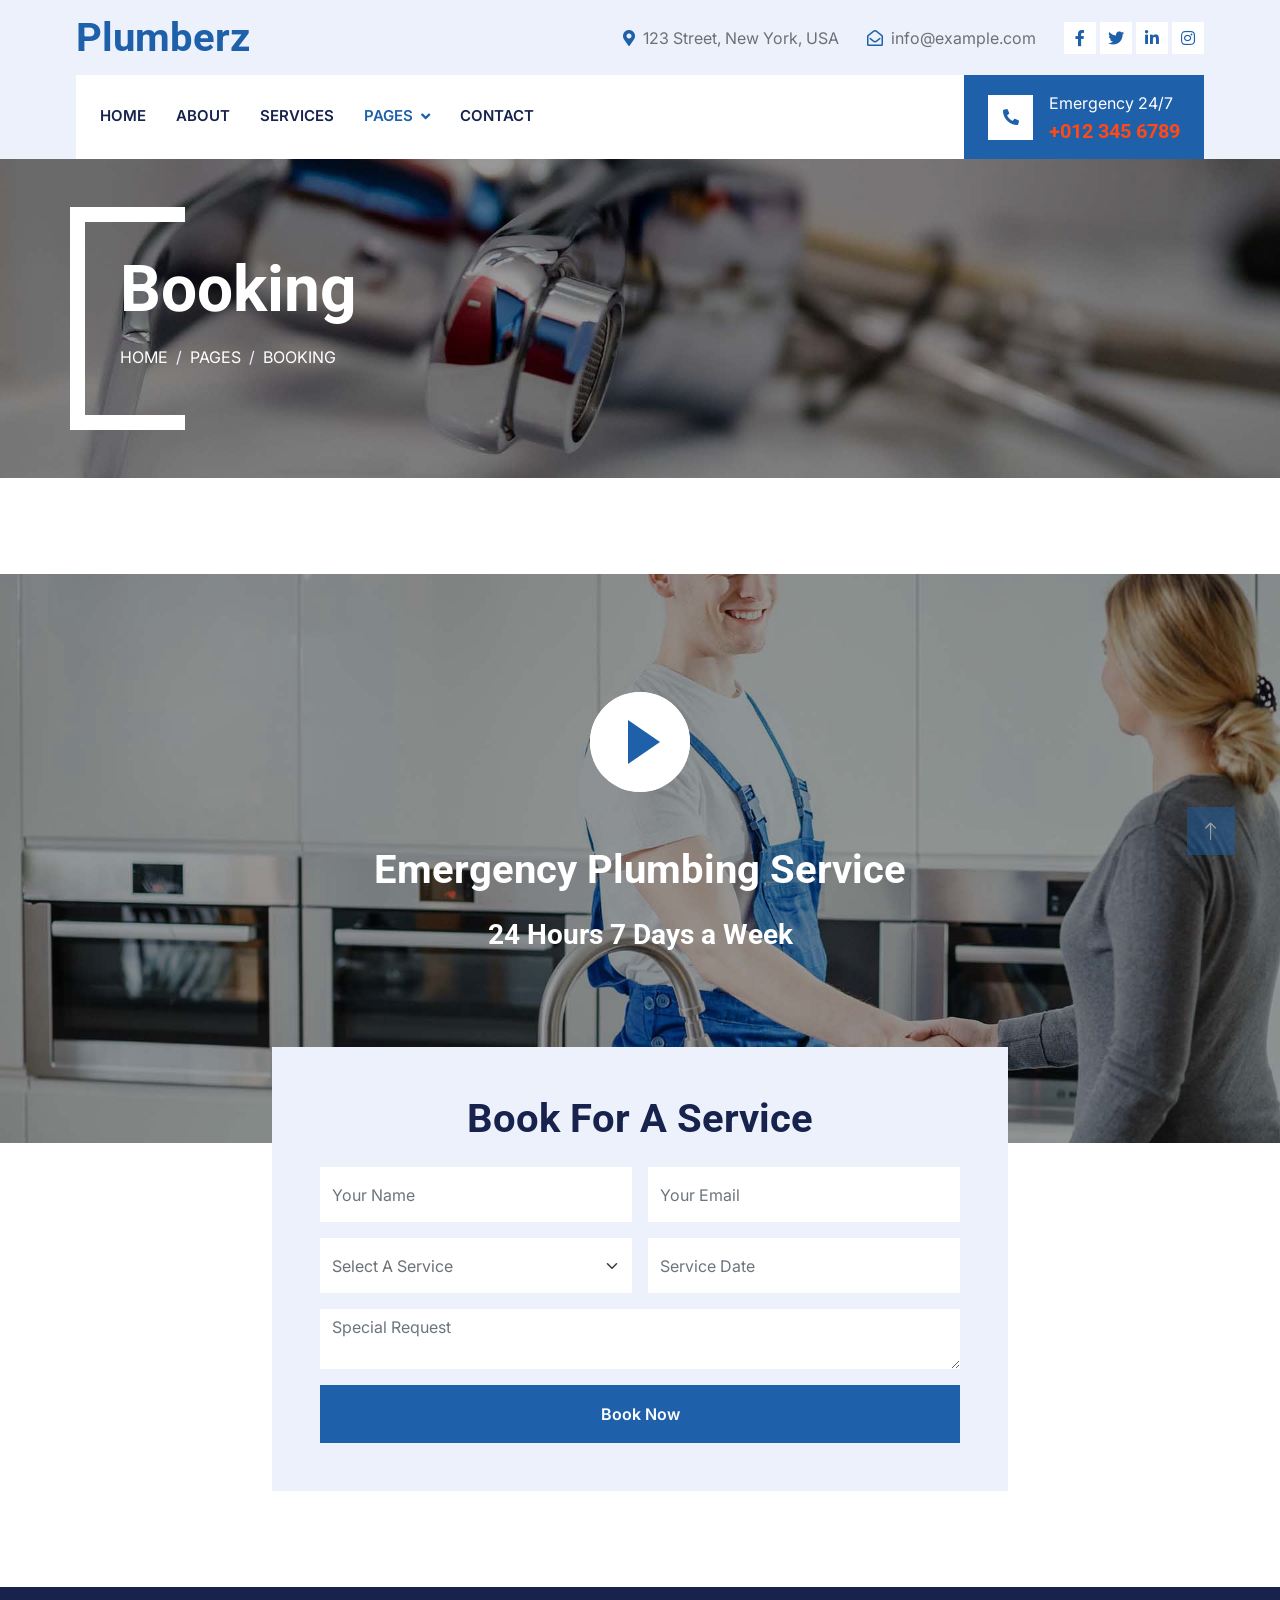
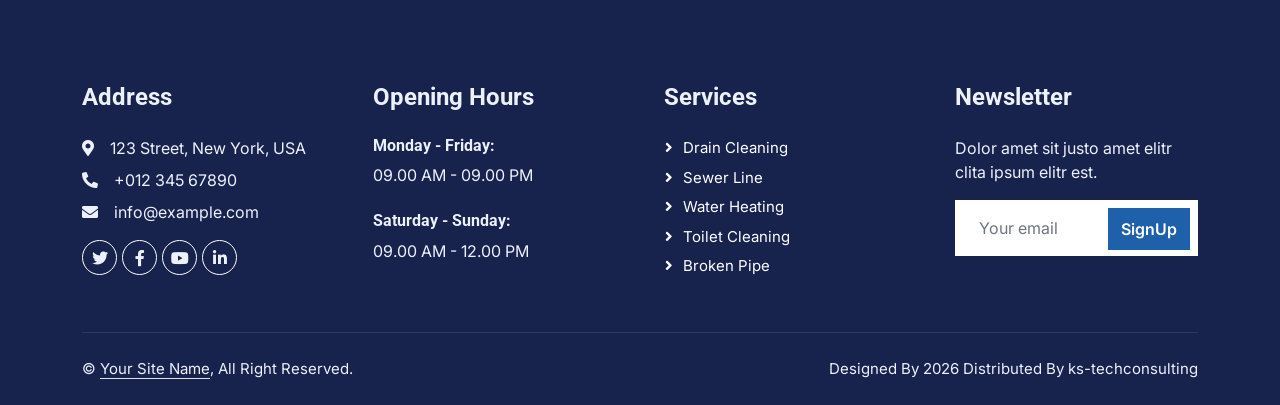
<file: booking.html>
<!DOCTYPE html>
<html lang="en">

<head>
    <meta charset="utf-8">
    <title>Plumberz - Free Plumbing Website Template</title>
    <meta content="width=device-width, initial-scale=1.0" name="viewport">
    <meta content="" name="keywords">
    <meta content="" name="description">

    <!-- Favicon -->
    <link href="img/favicon.ico" rel="icon">

    <!-- Google Web Fonts -->
    <link rel="preconnect" href="https://fonts.googleapis.com">
    <link rel="preconnect" href="https://fonts.gstatic.com" crossorigin>
    <link href="https://fonts.googleapis.com/css2?family=Inter:wght@400;600&family=Roboto:wght@500;700&display=swap" rel="stylesheet">

    <!-- Icon Font Stylesheet -->
    <link href="https://cdnjs.cloudflare.com/ajax/libs/font-awesome/5.10.0/css/all.min.css" rel="stylesheet">
    <link href="https://cdn.jsdelivr.net/npm/bootstrap-icons@1.4.1/font/bootstrap-icons.css" rel="stylesheet">

    <!-- Libraries Stylesheet -->
    <link href="lib/animate/animate.min.css" rel="stylesheet">
    <link href="lib/owlcarousel/assets/owl.carousel.min.css" rel="stylesheet">
    <link href="lib/tempusdominus/css/tempusdominus-bootstrap-4.min.css" rel="stylesheet" />

    <!-- Customized Bootstrap Stylesheet -->
    <link href="css/bootstrap.min.css" rel="stylesheet">

    <!-- Template Stylesheet -->
    <link href="css/style.css" rel="stylesheet">
</head>

<body>
    <!-- Spinner Start -->
    <div id="spinner" class="show bg-white position-fixed translate-middle w-100 vh-100 top-50 start-50 d-flex align-items-center justify-content-center">
        <div class="spinner-border text-primary" style="width: 3rem; height: 3rem;" role="status">
            <span class="sr-only">Loading...</span>
        </div>
    </div>
    <!-- Spinner End -->


    <!-- Topbar Start -->
    <div class="container-fluid bg-light d-none d-lg-block">
        <div class="row align-items-center top-bar">
            <div class="col-lg-3 col-md-12 text-center text-lg-start">
                <a href="" class="navbar-brand m-0 p-0">
                    <h1 class="text-primary m-0">Plumberz</h1>
                </a>
            </div>
            <div class="col-lg-9 col-md-12 text-end">
                <div class="h-100 d-inline-flex align-items-center me-4">
                    <i class="fa fa-map-marker-alt text-primary me-2"></i>
                    <p class="m-0">123 Street, New York, USA</p>
                </div>
                <div class="h-100 d-inline-flex align-items-center me-4">
                    <i class="far fa-envelope-open text-primary me-2"></i>
                    <p class="m-0">info@example.com</p>
                </div>
                <div class="h-100 d-inline-flex align-items-center">
                    <a class="btn btn-sm-square bg-white text-primary me-1" href=""><i class="fab fa-facebook-f"></i></a>
                    <a class="btn btn-sm-square bg-white text-primary me-1" href=""><i class="fab fa-twitter"></i></a>
                    <a class="btn btn-sm-square bg-white text-primary me-1" href=""><i class="fab fa-linkedin-in"></i></a>
                    <a class="btn btn-sm-square bg-white text-primary me-0" href=""><i class="fab fa-instagram"></i></a>
                </div>
            </div>
        </div>
    </div>
    <!-- Topbar End -->


    <!-- Navbar Start -->
    <div class="container-fluid nav-bar bg-light">
        <nav class="navbar navbar-expand-lg navbar-light bg-white p-3 py-lg-0 px-lg-4">
            <a href="" class="navbar-brand d-flex align-items-center m-0 p-0 d-lg-none">
                <h1 class="text-primary m-0">Plumberz</h1>
            </a>
            <button class="navbar-toggler" type="button" data-bs-toggle="collapse" data-bs-target="#navbarCollapse">
                <span class="fa fa-bars"></span>
            </button>
            <div class="collapse navbar-collapse" id="navbarCollapse">
                <div class="navbar-nav me-auto">
                    <a href="index.html" class="nav-item nav-link">Home</a>
                    <a href="about.html" class="nav-item nav-link">About</a>
                    <a href="service.html" class="nav-item nav-link">Services</a>
                    <div class="nav-item dropdown">
                        <a href="#" class="nav-link dropdown-toggle active" data-bs-toggle="dropdown">Pages</a>
                        <div class="dropdown-menu fade-up m-0">
                            <a href="booking.html" class="dropdown-item active">Booking</a>
                            <a href="team.html" class="dropdown-item">Technicians</a>
                            <a href="testimonial.html" class="dropdown-item">Testimonial</a>
                            <a href="404.html" class="dropdown-item">404 Page</a>
                        </div>
                    </div>
                    <a href="contact.html" class="nav-item nav-link">Contact</a>
                </div>
                <div class="mt-4 mt-lg-0 me-lg-n4 py-3 px-4 bg-primary d-flex align-items-center">
                    <div class="d-flex flex-shrink-0 align-items-center justify-content-center bg-white" style="width: 45px; height: 45px;">
                        <i class="fa fa-phone-alt text-primary"></i>
                    </div>
                    <div class="ms-3">
                        <p class="mb-1 text-white">Emergency 24/7</p>
                        <h5 class="m-0 text-secondary">+012 345 6789</h5>
                    </div>
                </div>
            </div>
        </nav>
    </div>
    <!-- Navbar End -->


    <!-- Page Header Start -->
    <div class="container-fluid page-header mb-5 py-5">
        <div class="container">
            <h1 class="display-3 text-white mb-3 animated slideInDown">Booking</h1>
            <nav aria-label="breadcrumb animated slideInDown">
                <ol class="breadcrumb text-uppercase">
                    <li class="breadcrumb-item"><a class="text-white" href="#">Home</a></li>
                    <li class="breadcrumb-item"><a class="text-white" href="#">Pages</a></li>
                    <li class="breadcrumb-item text-white active" aria-current="page">Booking</li>
                </ol>
            </nav>
        </div>
    </div>
    <!-- Page Header End -->


    <!-- Booking Start -->
    <div class="container-fluid px-0" style="margin: 6rem 0;">
        <div class="video wow fadeInUp" data-wow-delay="0.1s">
            <button type="button" class="btn-play" data-bs-toggle="modal" data-src="https://www.youtube.com/embed/DWRcNpR6Kdc" data-bs-target="#videoModal">
                <span></span>
            </button>

            <div class="modal fade" id="videoModal" tabindex="-1" aria-labelledby="exampleModalLabel" aria-hidden="true">
                <div class="modal-dialog">
                    <div class="modal-content rounded-0">
                        <div class="modal-header">
                            <h5 class="modal-title" id="exampleModalLabel">Youtube Video</h5>
                            <button type="button" class="btn-close" data-bs-dismiss="modal" aria-label="Close"></button>
                        </div>
                        <div class="modal-body">
                            <!-- 16:9 aspect ratio -->
                            <div class="ratio ratio-16x9">
                                <iframe class="embed-responsive-item" src="" id="video" allowfullscreen allowscriptaccess="always"
                                    allow="autoplay"></iframe>
                            </div>
                        </div>
                    </div>
                </div>
            </div>

            <h1 class="text-white mb-4">Emergency Plumbing Service</h1>
            <h3 class="text-white mb-0">24 Hours 7 Days a Week</h3>
        </div>
        <div class="container position-relative wow fadeInUp" data-wow-delay="0.1s" style="margin-top: -6rem;">
            <div class="row justify-content-center">
                <div class="col-lg-8">
                    <div class="bg-light text-center p-5">
                        <h1 class="mb-4">Book For A Service</h1>
                        <form>
                            <div class="row g-3">
                                <div class="col-12 col-sm-6">
                                    <input type="text" class="form-control border-0" placeholder="Your Name" style="height: 55px;">
                                </div>
                                <div class="col-12 col-sm-6">
                                    <input type="email" class="form-control border-0" placeholder="Your Email" style="height: 55px;">
                                </div>
                                <div class="col-12 col-sm-6">
                                    <select class="form-select border-0" style="height: 55px;">
                                        <option selected>Select A Service</option>
                                        <option value="1">Service 1</option>
                                        <option value="2">Service 2</option>
                                        <option value="3">Service 3</option>
                                    </select>
                                </div>
                                <div class="col-12 col-sm-6">
                                    <div class="date" id="date1" data-target-input="nearest">
                                        <input type="text"
                                            class="form-control border-0 datetimepicker-input"
                                            placeholder="Service Date" data-target="#date1" data-toggle="datetimepicker" style="height: 55px;">
                                    </div>
                                </div>
                                <div class="col-12">
                                    <textarea class="form-control border-0" placeholder="Special Request"></textarea>
                                </div>
                                <div class="col-12">
                                    <button class="btn btn-primary w-100 py-3" type="submit">Book Now</button>
                                </div>
                            </div>
                        </form>
                    </div>
                </div>
            </div>
        </div>
    </div>
    <!-- Booking End -->
        

    <!-- Footer Start -->
    <div class="container-fluid bg-dark text-light footer pt-5 mt-5 wow fadeIn" data-wow-delay="0.1s">
        <div class="container py-5">
            <div class="row g-5">
                <div class="col-lg-3 col-md-6">
                    <h4 class="text-light mb-4">Address</h4>
                    <p class="mb-2"><i class="fa fa-map-marker-alt me-3"></i>123 Street, New York, USA</p>
                    <p class="mb-2"><i class="fa fa-phone-alt me-3"></i>+012 345 67890</p>
                    <p class="mb-2"><i class="fa fa-envelope me-3"></i>info@example.com</p>
                    <div class="d-flex pt-2">
                        <a class="btn btn-outline-light btn-social" href=""><i class="fab fa-twitter"></i></a>
                        <a class="btn btn-outline-light btn-social" href=""><i class="fab fa-facebook-f"></i></a>
                        <a class="btn btn-outline-light btn-social" href=""><i class="fab fa-youtube"></i></a>
                        <a class="btn btn-outline-light btn-social" href=""><i class="fab fa-linkedin-in"></i></a>
                    </div>
                </div>
                <div class="col-lg-3 col-md-6">
                    <h4 class="text-light mb-4">Opening Hours</h4>
                    <h6 class="text-light">Monday - Friday:</h6>
                    <p class="mb-4">09.00 AM - 09.00 PM</p>
                    <h6 class="text-light">Saturday - Sunday:</h6>
                    <p class="mb-0">09.00 AM - 12.00 PM</p>
                </div>
                <div class="col-lg-3 col-md-6">
                    <h4 class="text-light mb-4">Services</h4>
                    <a class="btn btn-link" href="">Drain Cleaning</a>
                    <a class="btn btn-link" href="">Sewer Line</a>
                    <a class="btn btn-link" href="">Water Heating</a>
                    <a class="btn btn-link" href="">Toilet Cleaning</a>
                    <a class="btn btn-link" href="">Broken Pipe</a>
                </div>
                <div class="col-lg-3 col-md-6">
                    <h4 class="text-light mb-4">Newsletter</h4>
                    <p>Dolor amet sit justo amet elitr clita ipsum elitr est.</p>
                    <div class="position-relative mx-auto" style="max-width: 400px;">
                        <input class="form-control border-0 w-100 py-3 ps-4 pe-5" type="text" placeholder="Your email">
                        <button type="button" class="btn btn-primary py-2 position-absolute top-0 end-0 mt-2 me-2">SignUp</button>
                    </div>
                </div>
            </div>
        </div>
        <div class="container">
            <div class="copyright">
                <div class="row">
                    <div class="col-md-6 text-center text-md-start mb-3 mb-md-0">
                        &copy; <a class="border-bottom" href="#">Your Site Name</a>, All Right Reserved.
                    </div>
                    <div class="col-md-6 text-center text-md-end">
                        <!--/*** This template is free as long as you keep the footer author’s credit link/attribution link/backlink. If you'd like to use the template without the footer author’s credit link/attribution link/backlink, you can purchase the Credit Removal License from "https://htmlcodex.com/credit-removal". Thank you for your support. ***/-->
                        Designed By 2026 Distributed By ks-techconsulting
                    </div>
                </div>
            </div>
        </div>
    </div>
    <!-- Footer End -->


    <!-- Back to Top -->
    <a href="#" class="btn btn-lg btn-primary btn-lg-square rounded-0 back-to-top"><i class="bi bi-arrow-up"></i></a>


    <!-- JavaScript Libraries -->
    <script src="https://code.jquery.com/jquery-3.4.1.min.js"></script>
    <script src="https://cdn.jsdelivr.net/npm/bootstrap@5.0.0/dist/js/bootstrap.bundle.min.js"></script>
    <script src="lib/wow/wow.min.js"></script>
    <script src="lib/easing/easing.min.js"></script>
    <script src="lib/waypoints/waypoints.min.js"></script>
    <script src="lib/counterup/counterup.min.js"></script>
    <script src="lib/owlcarousel/owl.carousel.min.js"></script>
    <script src="lib/tempusdominus/js/moment.min.js"></script>
    <script src="lib/tempusdominus/js/moment-timezone.min.js"></script>
    <script src="lib/tempusdominus/js/tempusdominus-bootstrap-4.min.js"></script>

    <!-- Template Javascript -->
    <script src="js/main.js"></script>
</body>

</html>
</file>
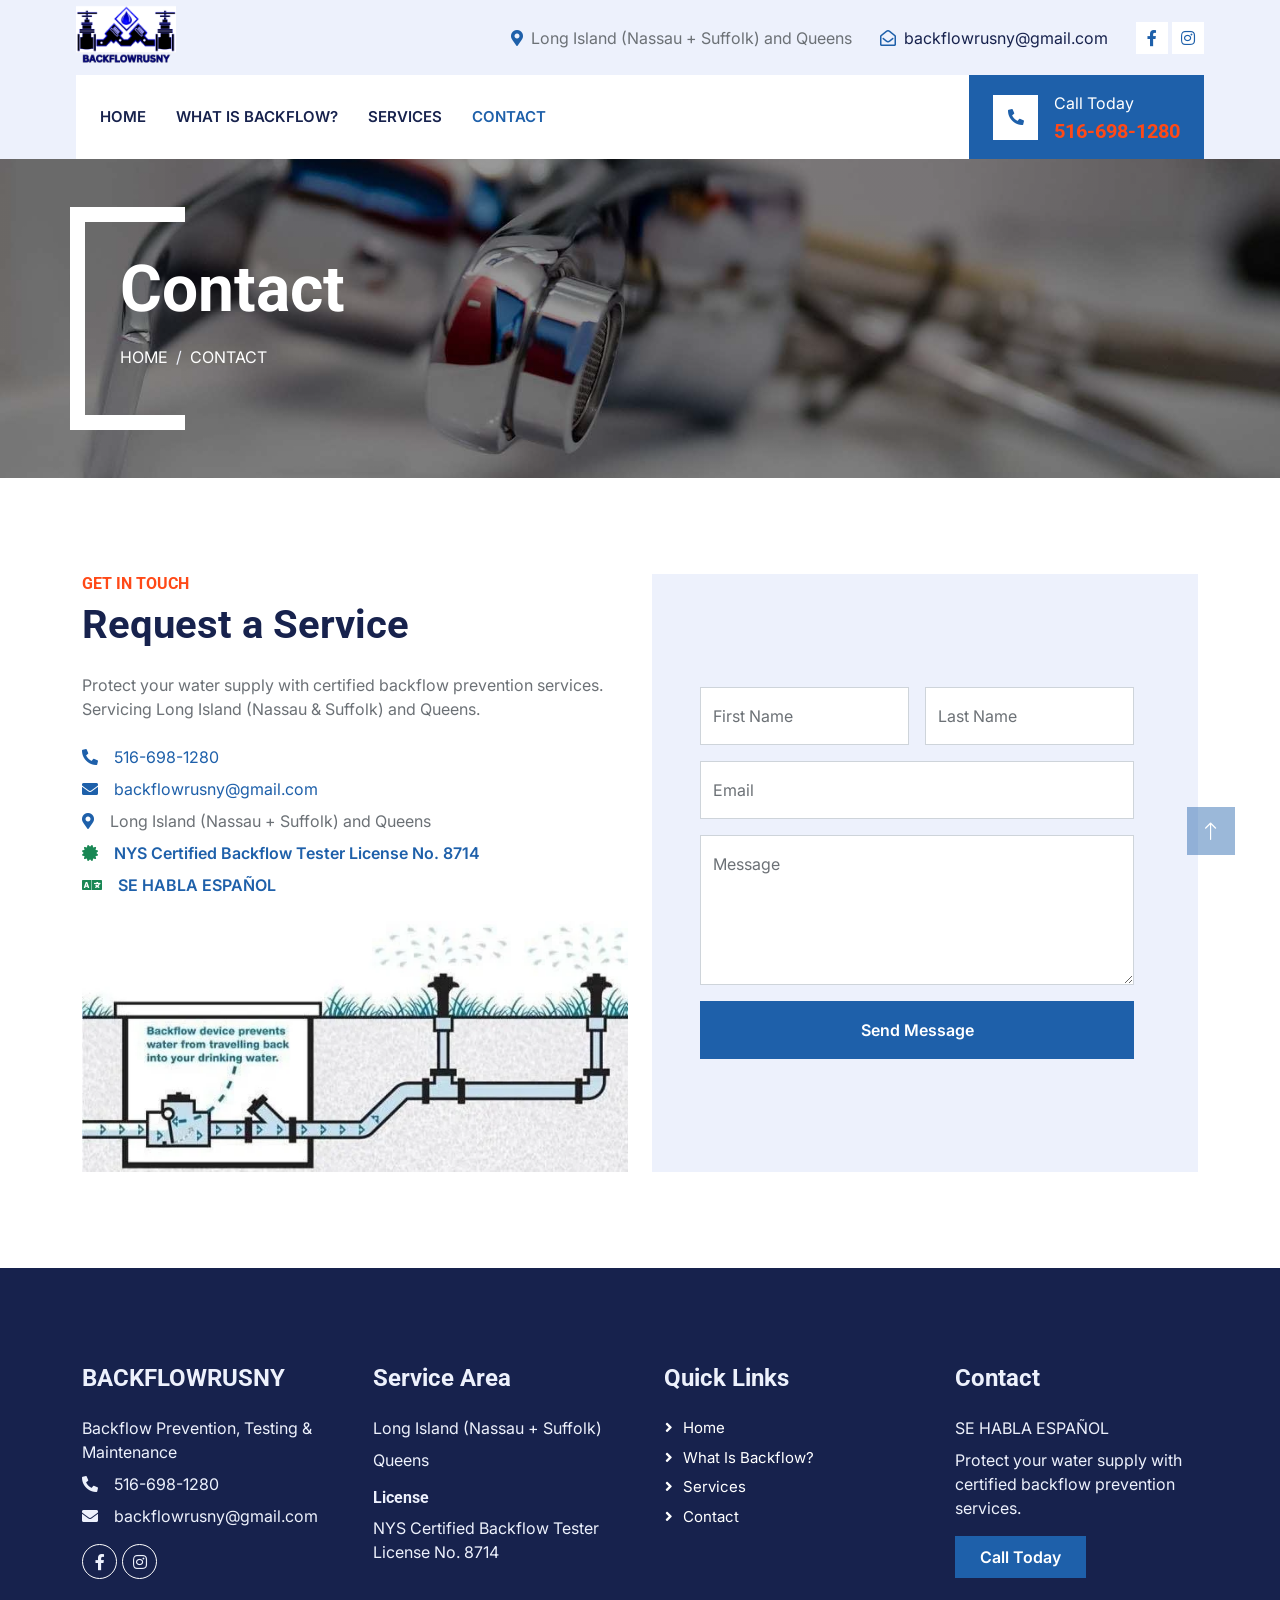
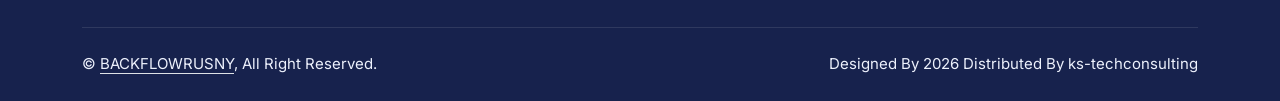
<file: contact.html>
<!DOCTYPE html>
<html lang="en">

<head>
    <meta charset="utf-8">
    <title>Contact | BACKFLOWRUSNY</title>
    <meta content="width=device-width, initial-scale=1.0" name="viewport">
    <meta content="backflow contact long island queens" name="keywords">
    <meta content="Contact BACKFLOWRUSNY to request certified backflow testing, repair, and installation services in Long Island and Queens." name="description">

    <!-- Favicon -->
    <link href="img/favicon.ico" rel="icon">

    <!-- Google Web Fonts -->
    <link rel="preconnect" href="https://fonts.googleapis.com">
    <link rel="preconnect" href="https://fonts.gstatic.com" crossorigin>
    <link href="https://fonts.googleapis.com/css2?family=Inter:wght@400;600&family=Roboto:wght@500;700&display=swap" rel="stylesheet">

    <!-- Icon Font Stylesheet -->
    <link href="https://cdnjs.cloudflare.com/ajax/libs/font-awesome/5.10.0/css/all.min.css" rel="stylesheet">
    <link href="https://cdn.jsdelivr.net/npm/bootstrap-icons@1.4.1/font/bootstrap-icons.css" rel="stylesheet">

    <!-- Libraries Stylesheet -->
    <link href="lib/animate/animate.min.css" rel="stylesheet">
    <link href="lib/owlcarousel/assets/owl.carousel.min.css" rel="stylesheet">
    <link href="lib/tempusdominus/css/tempusdominus-bootstrap-4.min.css" rel="stylesheet" />

    <!-- Customized Bootstrap Stylesheet -->
    <link href="css/bootstrap.min.css" rel="stylesheet">

    <!-- Template Stylesheet -->
    <link href="css/style.css" rel="stylesheet">
</head>

<body>
    <!-- Spinner Start -->
    <div id="spinner" class="show bg-white position-fixed translate-middle w-100 vh-100 top-50 start-50 d-flex align-items-center justify-content-center">
        <div class="spinner-border text-primary" style="width: 3rem; height: 3rem;" role="status">
            <span class="sr-only">Loading...</span>
        </div>
    </div>
    <!-- Spinner End -->


    <!-- Topbar Start -->
    <div class="container-fluid bg-light d-none d-lg-block">
        <div class="row align-items-center top-bar">
            <div class="col-lg-4 col-md-12 text-center text-lg-start">
                <a href="index.html" class="navbar-brand m-0 p-0 d-inline-flex align-items-center">
                    <img src="img/BackflowRus+logo.png" class="brand-logo" alt="BACKFLOWRUSNY logo">
                </a>
            </div>
            <div class="col-lg-8 col-md-12 text-end">
                <div class="h-100 d-inline-flex align-items-center me-4">
                    <i class="fa fa-map-marker-alt text-primary me-2"></i>
                    <p class="m-0">Long Island (Nassau + Suffolk) and Queens</p>
                </div>
                <div class="h-100 d-inline-flex align-items-center me-4">
                    <i class="far fa-envelope-open text-primary me-2"></i>
                    <p class="m-0"><a class="text-dark" href="mailto:backflowrusny@gmail.com">backflowrusny@gmail.com</a></p>
                </div>
                <div class="h-100 d-inline-flex align-items-center">
                    <a class="btn btn-sm-square bg-white text-primary me-1" href="#" aria-label="Facebook"><i class="fab fa-facebook-f"></i></a>
                    <a class="btn btn-sm-square bg-white text-primary me-0" href="#" aria-label="Instagram"><i class="fab fa-instagram"></i></a>
                </div>
            </div>
        </div>
    </div>
    <!-- Topbar End -->


    <!-- Navbar Start -->
    <div class="container-fluid nav-bar bg-light">
        <nav class="navbar navbar-expand-lg navbar-light bg-white p-3 py-lg-0 px-lg-4">
            <a href="index.html" class="navbar-brand d-flex align-items-center m-0 p-0 d-lg-none">
                <img src="img/BackflowRus+logo.png" class="brand-logo-sm" alt="BACKFLOWRUSNY logo">
            </a>
            <button class="navbar-toggler" type="button" data-bs-toggle="collapse" data-bs-target="#navbarCollapse">
                <span class="fa fa-bars"></span>
            </button>
            <div class="collapse navbar-collapse" id="navbarCollapse">
                <div class="navbar-nav me-auto">
                    <a href="index.html" class="nav-item nav-link">Home</a>
                    <a href="index.html#what-is-backflow" class="nav-item nav-link">What is Backflow?</a>
                    <a href="service.html" class="nav-item nav-link">Services</a>
                    <a href="contact.html" class="nav-item nav-link active">Contact</a>
                </div>
                <div class="mt-4 mt-lg-0 me-lg-n4 py-3 px-4 bg-primary d-flex align-items-center">
                    <div class="d-flex flex-shrink-0 align-items-center justify-content-center bg-white" style="width: 45px; height: 45px;">
                        <i class="fa fa-phone-alt text-primary"></i>
                    </div>
                    <div class="ms-3">
                        <p class="mb-1 text-white">Call Today</p>
                        <h5 class="m-0 text-secondary"><a class="text-secondary" href="tel:5166981280">516-698-1280</a></h5>
                    </div>
                </div>
            </div>
        </nav>
    </div>
    <!-- Navbar End -->


    <!-- Page Header Start -->
    <div class="container-fluid page-header mb-5 py-5">
        <div class="container">
            <h1 class="display-3 text-white mb-3 animated slideInDown">Contact</h1>
            <nav aria-label="breadcrumb animated slideInDown">
                <ol class="breadcrumb text-uppercase">
                    <li class="breadcrumb-item"><a class="text-white" href="index.html">Home</a></li>
                    <li class="breadcrumb-item text-white active" aria-current="page">Contact</li>
                </ol>
            </nav>
        </div>
    </div>
    <!-- Page Header End -->


    <!-- Contact Start -->
    <div class="container-xxl py-5" id="contact-form">
        <div class="container">
            <div class="row g-4 align-items-stretch">
                <div class="col-md-6 wow fadeInUp" data-wow-delay="0.1s">
                    <h6 class="text-secondary text-uppercase">Get In Touch</h6>
                    <h1 class="mb-4">Request a Service</h1>
                    <p class="mb-4">Protect your water supply with certified backflow prevention services. Servicing Long Island (Nassau &amp; Suffolk) and Queens.</p>
                    <p class="mb-2"><i class="fa fa-phone-alt text-primary me-3"></i><a href="tel:5166981280">516-698-1280</a></p>
                    <p class="mb-2"><i class="fa fa-envelope text-primary me-3"></i><a href="mailto:backflowrusny@gmail.com">backflowrusny@gmail.com</a></p>
                    <p class="mb-2"><i class="fa fa-map-marker-alt text-primary me-3"></i>Long Island (Nassau + Suffolk) and Queens</p>
                    <p class="fw-medium text-primary mb-2"><i class="fa fa-certificate text-success me-3"></i>NYS Certified Backflow Tester License No. 8714</p>
                    <p class="fw-medium text-primary mb-4"><i class="fa fa-language text-success me-3"></i>SE HABLA ESPAÑOL</p>
                    <img class="img-fluid rounded" src="img/backflow-graphic.webp" alt="Backflow prevention service visual">
                </div>
                <div class="col-md-6 wow fadeInUp" data-wow-delay="0.1s">
                    <div class="bg-light p-5 h-100 d-flex align-items-center">
                        <form>
                            <div class="row g-3 w-100">
                                <div class="col-md-6">
                                    <div class="form-floating">
                                        <input type="text" class="form-control" id="first-name" name="first-name" placeholder="First Name" required>
                                        <label for="first-name">First Name</label>
                                    </div>
                                </div>
                                <div class="col-md-6">
                                    <div class="form-floating">
                                        <input type="text" class="form-control" id="last-name" name="last-name" placeholder="Last Name" required>
                                        <label for="last-name">Last Name</label>
                                    </div>
                                </div>
                                <div class="col-12">
                                    <div class="form-floating">
                                        <input type="email" class="form-control" id="email" name="email" placeholder="Email" required>
                                        <label for="email">Email</label>
                                    </div>
                                </div>
                                <div class="col-12">
                                    <div class="form-floating">
                                        <textarea class="form-control" placeholder="Message" id="message" name="message" style="height: 150px" required></textarea>
                                        <label for="message">Message</label>
                                    </div>
                                </div>
                                <div class="col-12">
                                    <button class="btn btn-primary w-100 py-3" type="submit">Send Message</button>
                                </div>
                            </div>
                        </form>
                    </div>
                </div>
            </div>
        </div>
    </div>
    <!-- Contact End -->


    <!-- Footer Start -->
    <div class="container-fluid bg-dark text-light footer pt-5 mt-5 wow fadeIn" data-wow-delay="0.1s">
        <div class="container py-5">
            <div class="row g-5">
                <div class="col-lg-3 col-md-6">
                    <h4 class="text-light mb-4">BACKFLOWRUSNY</h4>
                    <p class="mb-2">Backflow Prevention, Testing &amp; Maintenance</p>
                    <p class="mb-2"><i class="fa fa-phone-alt me-3"></i><a class="text-light" href="tel:5166981280">516-698-1280</a></p>
                    <p class="mb-2"><i class="fa fa-envelope me-3"></i><a class="text-light" href="mailto:backflowrusny@gmail.com">backflowrusny@gmail.com</a></p>
                    <div class="d-flex pt-2">
                        <a class="btn btn-outline-light btn-social" href="#" aria-label="Facebook"><i class="fab fa-facebook-f"></i></a>
                        <a class="btn btn-outline-light btn-social" href="#" aria-label="Instagram"><i class="fab fa-instagram"></i></a>
                    </div>
                </div>
                <div class="col-lg-3 col-md-6">
                    <h4 class="text-light mb-4">Service Area</h4>
                    <p class="mb-2">Long Island (Nassau + Suffolk)</p>
                    <p class="mb-2">Queens</p>
                    <h6 class="text-light mt-3">License</h6>
                    <p class="mb-0">NYS Certified Backflow Tester License No. 8714</p>
                </div>
                <div class="col-lg-3 col-md-6">
                    <h4 class="text-light mb-4">Quick Links</h4>
                    <a class="btn btn-link" href="index.html">Home</a>
                    <a class="btn btn-link" href="index.html#what-is-backflow">What is Backflow?</a>
                    <a class="btn btn-link" href="service.html">Services</a>
                    <a class="btn btn-link" href="contact.html#contact-form">Contact</a>
                </div>
                <div class="col-lg-3 col-md-6">
                    <h4 class="text-light mb-4">Contact</h4>
                    <p class="mb-2">SE HABLA ESPAÑOL</p>
                    <p class="mb-3">Protect your water supply with certified backflow prevention services.</p>
                    <a href="tel:5166981280" class="btn btn-primary py-2 px-4">Call Today</a>
                </div>
            </div>
        </div>
        <div class="container">
            <div class="copyright">
                <div class="row">
                    <div class="col-md-6 text-center text-md-start mb-3 mb-md-0">
                        &copy; <a class="border-bottom" href="index.html">BACKFLOWRUSNY</a>, All Right Reserved.
                    </div>
                    <div class="col-md-6 text-center text-md-end">
                        Designed By 2026 Distributed By ks-techconsulting
                    </div>
                </div>
            </div>
        </div>
    </div>
    <!-- Footer End -->


    <!-- Mobile Call Button -->
    <a href="tel:5166981280" class="btn btn-secondary rounded-pill py-2 px-4 call-now-mobile d-lg-none"><i class="fa fa-phone-alt me-2"></i>Call Today</a>

    <!-- Back to Top -->
    <a href="#" class="btn btn-lg btn-primary btn-lg-square rounded-0 back-to-top"><i class="bi bi-arrow-up"></i></a>


    <!-- JavaScript Libraries -->
    <script src="https://code.jquery.com/jquery-3.4.1.min.js"></script>
    <script src="https://cdn.jsdelivr.net/npm/bootstrap@5.0.0/dist/js/bootstrap.bundle.min.js"></script>
    <script src="lib/wow/wow.min.js"></script>
    <script src="lib/easing/easing.min.js"></script>
    <script src="lib/waypoints/waypoints.min.js"></script>
    <script src="lib/counterup/counterup.min.js"></script>
    <script src="lib/owlcarousel/owl.carousel.min.js"></script>
    <script src="lib/tempusdominus/js/moment.min.js"></script>
    <script src="lib/tempusdominus/js/moment-timezone.min.js"></script>
    <script src="lib/tempusdominus/js/tempusdominus-bootstrap-4.min.js"></script>

    <!-- Template Javascript -->
    <script src="js/main.js"></script>
</body>

</html>
</file>
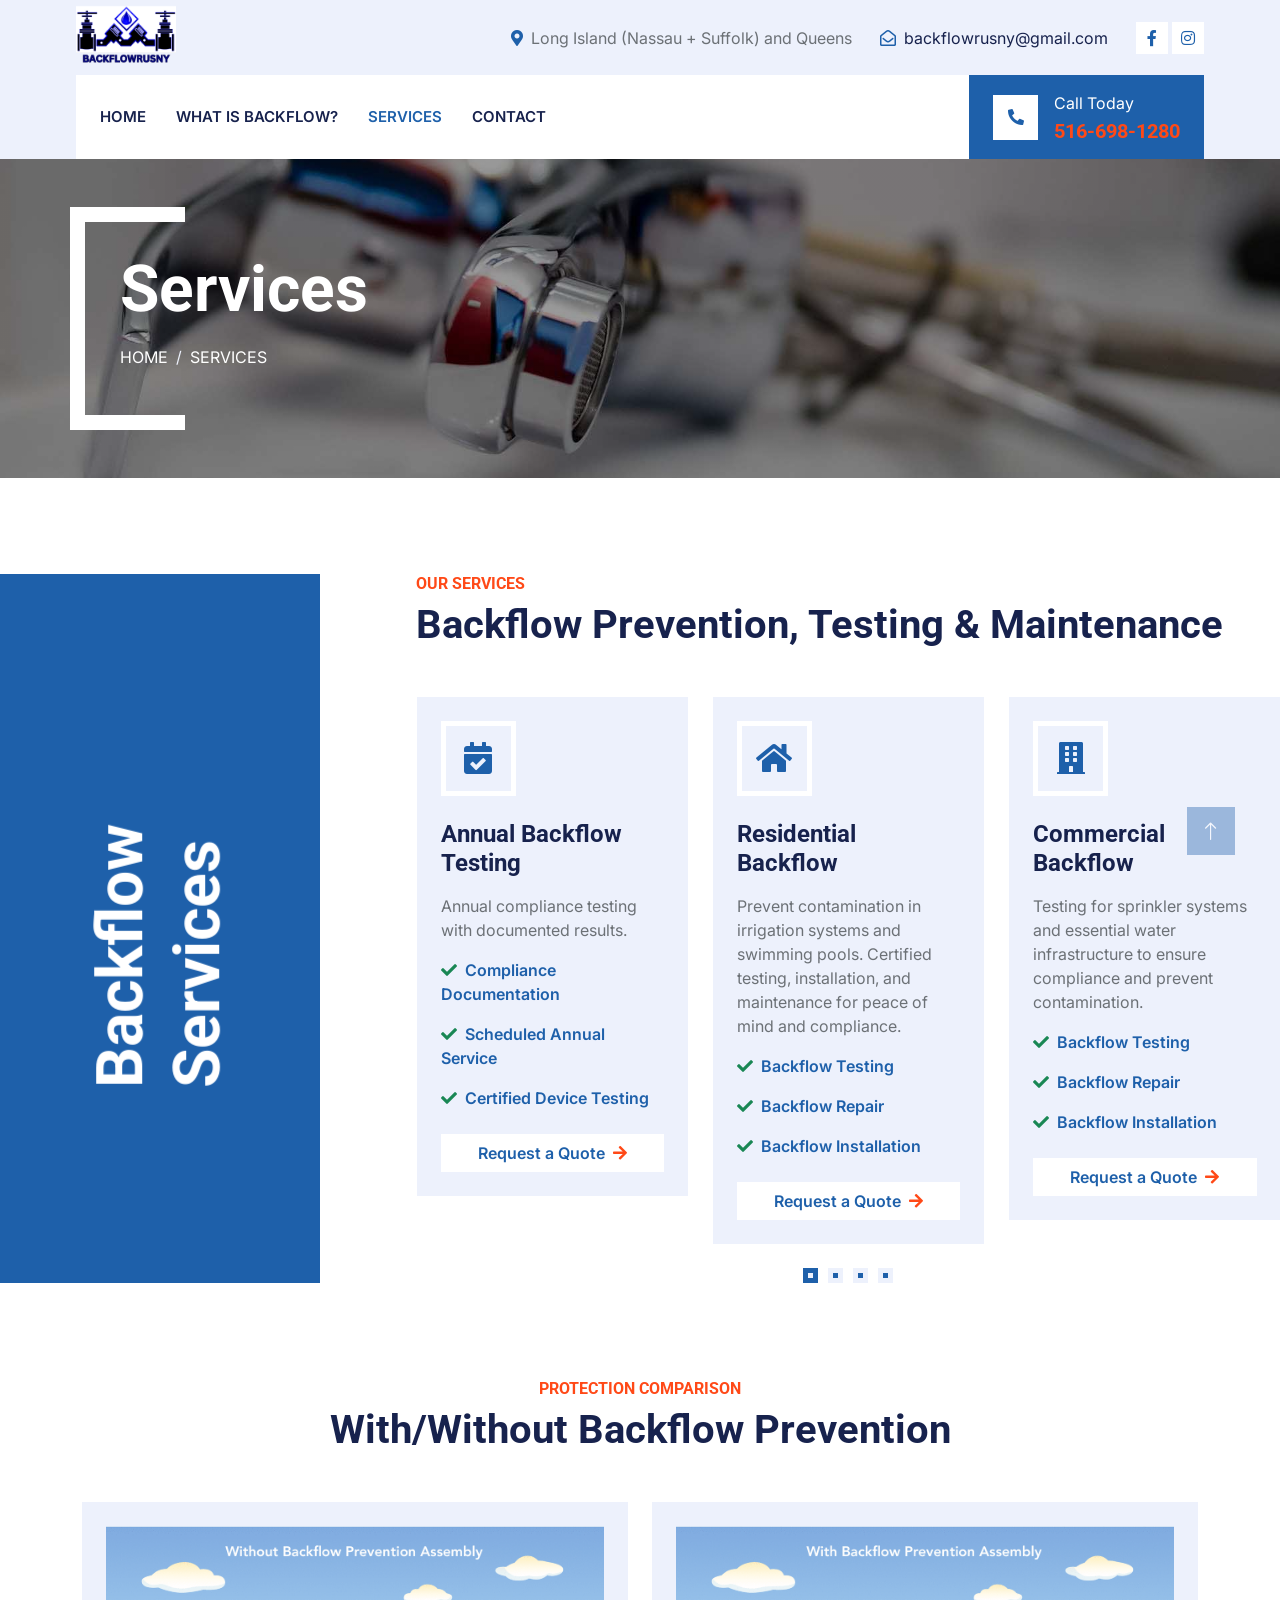
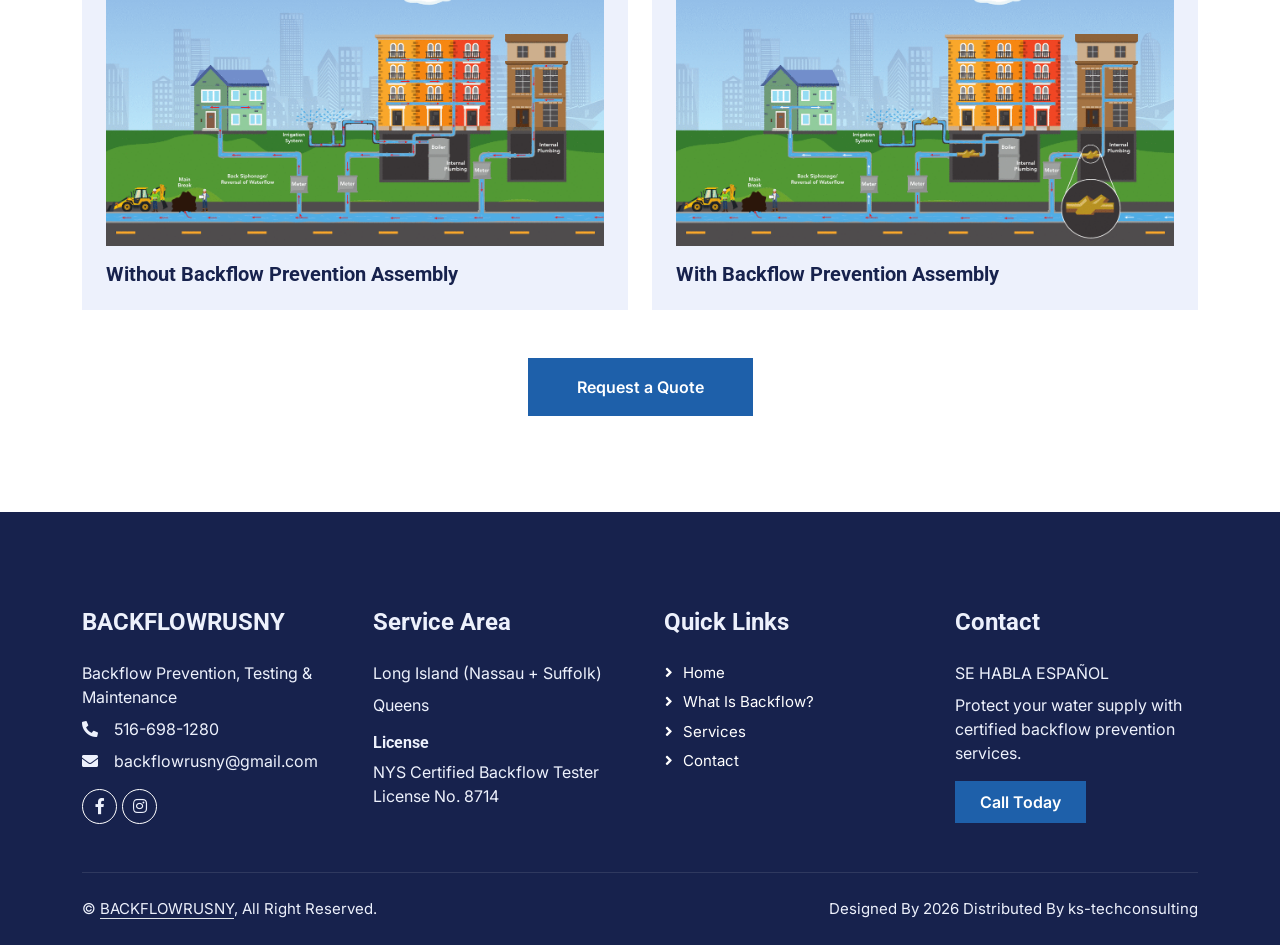
<file: service.html>
<!DOCTYPE html>
<html lang="en">

<head>
    <meta charset="utf-8">
    <title>Services | BACKFLOWRUSNY</title>
    <meta content="width=device-width, initial-scale=1.0" name="viewport">
    <meta content="backflow services long island queens" name="keywords">
    <meta content="View BACKFLOWRUSNY residential and commercial backflow testing, repair, installation, plumbing support, and annual compliance services." name="description">

    <!-- Favicon -->
    <link href="img/favicon.ico" rel="icon">

    <!-- Google Web Fonts -->
    <link rel="preconnect" href="https://fonts.googleapis.com">
    <link rel="preconnect" href="https://fonts.gstatic.com" crossorigin>
    <link href="https://fonts.googleapis.com/css2?family=Inter:wght@400;600&family=Roboto:wght@500;700&display=swap" rel="stylesheet">

    <!-- Icon Font Stylesheet -->
    <link href="https://cdnjs.cloudflare.com/ajax/libs/font-awesome/5.10.0/css/all.min.css" rel="stylesheet">
    <link href="https://cdn.jsdelivr.net/npm/bootstrap-icons@1.4.1/font/bootstrap-icons.css" rel="stylesheet">

    <!-- Libraries Stylesheet -->
    <link href="lib/animate/animate.min.css" rel="stylesheet">
    <link href="lib/owlcarousel/assets/owl.carousel.min.css" rel="stylesheet">
    <link href="lib/tempusdominus/css/tempusdominus-bootstrap-4.min.css" rel="stylesheet" />

    <!-- Customized Bootstrap Stylesheet -->
    <link href="css/bootstrap.min.css" rel="stylesheet">

    <!-- Template Stylesheet -->
    <link href="css/style.css" rel="stylesheet">
</head>

<body>
    <!-- Spinner Start -->
    <div id="spinner" class="show bg-white position-fixed translate-middle w-100 vh-100 top-50 start-50 d-flex align-items-center justify-content-center">
        <div class="spinner-border text-primary" style="width: 3rem; height: 3rem;" role="status">
            <span class="sr-only">Loading...</span>
        </div>
    </div>
    <!-- Spinner End -->


    <!-- Topbar Start -->
    <div class="container-fluid bg-light d-none d-lg-block">
        <div class="row align-items-center top-bar">
            <div class="col-lg-4 col-md-12 text-center text-lg-start">
                <a href="index.html" class="navbar-brand m-0 p-0 d-inline-flex align-items-center">
                    <img src="img/BackflowRus+logo.png" class="brand-logo" alt="BACKFLOWRUSNY logo">
                </a>
            </div>
            <div class="col-lg-8 col-md-12 text-end">
                <div class="h-100 d-inline-flex align-items-center me-4">
                    <i class="fa fa-map-marker-alt text-primary me-2"></i>
                    <p class="m-0">Long Island (Nassau + Suffolk) and Queens</p>
                </div>
                <div class="h-100 d-inline-flex align-items-center me-4">
                    <i class="far fa-envelope-open text-primary me-2"></i>
                    <p class="m-0"><a class="text-dark" href="mailto:backflowrusny@gmail.com">backflowrusny@gmail.com</a></p>
                </div>
                <div class="h-100 d-inline-flex align-items-center">
                    <a class="btn btn-sm-square bg-white text-primary me-1" href="#" aria-label="Facebook"><i class="fab fa-facebook-f"></i></a>
                    <a class="btn btn-sm-square bg-white text-primary me-0" href="#" aria-label="Instagram"><i class="fab fa-instagram"></i></a>
                </div>
            </div>
        </div>
    </div>
    <!-- Topbar End -->


    <!-- Navbar Start -->
    <div class="container-fluid nav-bar bg-light">
        <nav class="navbar navbar-expand-lg navbar-light bg-white p-3 py-lg-0 px-lg-4">
            <a href="index.html" class="navbar-brand d-flex align-items-center m-0 p-0 d-lg-none">
                <img src="img/BackflowRus+logo.png" class="brand-logo-sm" alt="BACKFLOWRUSNY logo">
            </a>
            <button class="navbar-toggler" type="button" data-bs-toggle="collapse" data-bs-target="#navbarCollapse">
                <span class="fa fa-bars"></span>
            </button>
            <div class="collapse navbar-collapse" id="navbarCollapse">
                <div class="navbar-nav me-auto">
                    <a href="index.html" class="nav-item nav-link">Home</a>
                    <a href="index.html#what-is-backflow" class="nav-item nav-link">What is Backflow?</a>
                    <a href="service.html" class="nav-item nav-link active">Services</a>
                    <a href="contact.html" class="nav-item nav-link">Contact</a>
                </div>
                <div class="mt-4 mt-lg-0 me-lg-n4 py-3 px-4 bg-primary d-flex align-items-center">
                    <div class="d-flex flex-shrink-0 align-items-center justify-content-center bg-white" style="width: 45px; height: 45px;">
                        <i class="fa fa-phone-alt text-primary"></i>
                    </div>
                    <div class="ms-3">
                        <p class="mb-1 text-white">Call Today</p>
                        <h5 class="m-0 text-secondary"><a class="text-secondary" href="tel:5166981280">516-698-1280</a></h5>
                    </div>
                </div>
            </div>
        </nav>
    </div>
    <!-- Navbar End -->


    <!-- Page Header Start -->
    <div class="container-fluid page-header mb-5 py-5">
        <div class="container">
            <h1 class="display-3 text-white mb-3 animated slideInDown">Services</h1>
            <nav aria-label="breadcrumb animated slideInDown">
                <ol class="breadcrumb text-uppercase">
                    <li class="breadcrumb-item"><a class="text-white" href="index.html">Home</a></li>
                    <li class="breadcrumb-item text-white active" aria-current="page">Services</li>
                </ol>
            </nav>
        </div>
    </div>
    <!-- Page Header End -->


    <!-- Service Start -->
    <div class="container-fluid py-5 px-4 px-lg-0" id="services">
        <div class="row g-0">
            <div class="col-lg-3 d-none d-lg-flex">
                <div class="d-flex align-items-center justify-content-center bg-primary w-100 h-100">
                    <h1 class="display-3 text-white m-0" style="transform: rotate(-90deg);">Backflow Services</h1>
                </div>
            </div>
            <div class="col-md-12 col-lg-9">
                <div class="ms-lg-5 ps-lg-5">
                    <div class="text-center text-lg-start wow fadeInUp" data-wow-delay="0.1s">
                        <h6 class="text-secondary text-uppercase">Our Services</h6>
                        <h1 class="mb-5">Backflow Prevention, Testing &amp; Maintenance</h1>
                    </div>
                    <div class="owl-carousel service-carousel position-relative wow fadeInUp" data-wow-delay="0.1s">
                        <div class="bg-light p-4 h-100">
                            <div class="d-flex align-items-center justify-content-center border border-5 border-white mb-4" style="width: 75px; height: 75px;">
                                <i class="fa fa-home fa-2x text-primary"></i>
                            </div>
                            <h4 class="mb-3">Residential Backflow</h4>
                            <p>Prevent contamination in irrigation systems and swimming pools. Certified testing, installation, and maintenance for peace of mind and compliance.</p>
                            <p class="text-primary fw-medium"><i class="fa fa-check text-success me-2"></i>Backflow Testing</p>
                            <p class="text-primary fw-medium"><i class="fa fa-check text-success me-2"></i>Backflow Repair</p>
                            <p class="text-primary fw-medium"><i class="fa fa-check text-success me-2"></i>Backflow Installation</p>
                            <a href="contact.html#contact-form" class="btn bg-white text-primary w-100 mt-2">Request a Quote<i class="fa fa-arrow-right text-secondary ms-2"></i></a>
                        </div>
                        <div class="bg-light p-4 h-100">
                            <div class="d-flex align-items-center justify-content-center border border-5 border-white mb-4" style="width: 75px; height: 75px;">
                                <i class="fa fa-building fa-2x text-primary"></i>
                            </div>
                            <h4 class="mb-3">Commercial Backflow</h4>
                            <p>Testing for sprinkler systems and essential water infrastructure to ensure compliance and prevent contamination.</p>
                            <p class="text-primary fw-medium"><i class="fa fa-check text-success me-2"></i>Backflow Testing</p>
                            <p class="text-primary fw-medium"><i class="fa fa-check text-success me-2"></i>Backflow Repair</p>
                            <p class="text-primary fw-medium"><i class="fa fa-check text-success me-2"></i>Backflow Installation</p>
                            <a href="contact.html#contact-form" class="btn bg-white text-primary w-100 mt-2">Request a Quote<i class="fa fa-arrow-right text-secondary ms-2"></i></a>
                        </div>
                        <div class="bg-light p-4 h-100">
                            <div class="d-flex align-items-center justify-content-center border border-5 border-white mb-4" style="width: 75px; height: 75px;">
                                <i class="fa fa-tools fa-2x text-primary"></i>
                            </div>
                            <h4 class="mb-3">Plumbing / Repair Services</h4>
                            <p>Maintenance, leak detection, emergency repairs, and installations. Faucets, drains, water heaters, and pipe issues.</p>
                            <p class="text-primary fw-medium"><i class="fa fa-check text-success me-2"></i>Leak Detection</p>
                            <p class="text-primary fw-medium"><i class="fa fa-check text-success me-2"></i>Emergency Repairs</p>
                            <p class="text-primary fw-medium"><i class="fa fa-check text-success me-2"></i>Faucets, Drains, Water Heaters &amp; Pipes</p>
                            <a href="contact.html#contact-form" class="btn bg-white text-primary w-100 mt-2">Request a Quote<i class="fa fa-arrow-right text-secondary ms-2"></i></a>
                        </div>
                        <div class="bg-light p-4 h-100">
                            <div class="d-flex align-items-center justify-content-center border border-5 border-white mb-4" style="width: 75px; height: 75px;">
                                <i class="fa fa-calendar-check fa-2x text-primary"></i>
                            </div>
                            <h4 class="mb-3">Annual Backflow Testing</h4>
                            <p>Annual compliance testing with documented results.</p>
                            <p class="text-primary fw-medium"><i class="fa fa-check text-success me-2"></i>Compliance Documentation</p>
                            <p class="text-primary fw-medium"><i class="fa fa-check text-success me-2"></i>Scheduled Annual Service</p>
                            <p class="text-primary fw-medium"><i class="fa fa-check text-success me-2"></i>Certified Device Testing</p>
                            <a href="contact.html#contact-form" class="btn bg-white text-primary w-100 mt-2">Request a Quote<i class="fa fa-arrow-right text-secondary ms-2"></i></a>
                        </div>
                    </div>
                </div>
            </div>
        </div>
    </div>
    <!-- Service End -->


    <!-- Comparison Start -->
    <div class="container-xxl py-5" id="comparison">
        <div class="container">
            <div class="text-center wow fadeInUp" data-wow-delay="0.1s">
                <h6 class="text-secondary text-uppercase">Protection Comparison</h6>
                <h1 class="mb-5">With/Without Backflow Prevention</h1>
            </div>
            <div class="row g-4">
                <div class="col-lg-6 wow fadeInUp" data-wow-delay="0.1s">
                    <div class="bg-light p-4 h-100 comparison-card">
                        <img class="img-fluid w-100 mb-3" src="img/Without+backflow+assembly.gif" alt="Without Backflow Prevention Assembly">
                        <h5 class="mb-0">Without Backflow Prevention Assembly</h5>
                    </div>
                </div>
                <div class="col-lg-6 wow fadeInUp" data-wow-delay="0.3s">
                    <div class="bg-light p-4 h-100 comparison-card">
                        <img class="img-fluid w-100 mb-3" src="img/With+Backflow+assembly.gif" alt="With Backflow Prevention Assembly">
                        <h5 class="mb-0">With Backflow Prevention Assembly</h5>
                    </div>
                </div>
            </div>
            <div class="text-center mt-5">
                <a href="contact.html#contact-form" class="btn btn-primary py-3 px-5">Request a Quote</a>
            </div>
        </div>
    </div>
    <!-- Comparison End -->


    <!-- Footer Start -->
    <div class="container-fluid bg-dark text-light footer pt-5 mt-5 wow fadeIn" data-wow-delay="0.1s">
        <div class="container py-5">
            <div class="row g-5">
                <div class="col-lg-3 col-md-6">
                    <h4 class="text-light mb-4">BACKFLOWRUSNY</h4>
                    <p class="mb-2">Backflow Prevention, Testing &amp; Maintenance</p>
                    <p class="mb-2"><i class="fa fa-phone-alt me-3"></i><a class="text-light" href="tel:5166981280">516-698-1280</a></p>
                    <p class="mb-2"><i class="fa fa-envelope me-3"></i><a class="text-light" href="mailto:backflowrusny@gmail.com">backflowrusny@gmail.com</a></p>
                    <div class="d-flex pt-2">
                        <a class="btn btn-outline-light btn-social" href="#" aria-label="Facebook"><i class="fab fa-facebook-f"></i></a>
                        <a class="btn btn-outline-light btn-social" href="#" aria-label="Instagram"><i class="fab fa-instagram"></i></a>
                    </div>
                </div>
                <div class="col-lg-3 col-md-6">
                    <h4 class="text-light mb-4">Service Area</h4>
                    <p class="mb-2">Long Island (Nassau + Suffolk)</p>
                    <p class="mb-2">Queens</p>
                    <h6 class="text-light mt-3">License</h6>
                    <p class="mb-0">NYS Certified Backflow Tester License No. 8714</p>
                </div>
                <div class="col-lg-3 col-md-6">
                    <h4 class="text-light mb-4">Quick Links</h4>
                    <a class="btn btn-link" href="index.html">Home</a>
                    <a class="btn btn-link" href="index.html#what-is-backflow">What is Backflow?</a>
                    <a class="btn btn-link" href="service.html">Services</a>
                    <a class="btn btn-link" href="contact.html#contact-form">Contact</a>
                </div>
                <div class="col-lg-3 col-md-6">
                    <h4 class="text-light mb-4">Contact</h4>
                    <p class="mb-2">SE HABLA ESPAÑOL</p>
                    <p class="mb-3">Protect your water supply with certified backflow prevention services.</p>
                    <a href="tel:5166981280" class="btn btn-primary py-2 px-4">Call Today</a>
                </div>
            </div>
        </div>
        <div class="container">
            <div class="copyright">
                <div class="row">
                    <div class="col-md-6 text-center text-md-start mb-3 mb-md-0">
                        &copy; <a class="border-bottom" href="index.html">BACKFLOWRUSNY</a>, All Right Reserved.
                    </div>
                    <div class="col-md-6 text-center text-md-end">
                        Designed By 2026 Distributed By ks-techconsulting
                    </div>
                </div>
            </div>
        </div>
    </div>
    <!-- Footer End -->


    <!-- Mobile Call Button -->
    <a href="tel:5166981280" class="btn btn-secondary rounded-pill py-2 px-4 call-now-mobile d-lg-none"><i class="fa fa-phone-alt me-2"></i>Call Today</a>

    <!-- Back to Top -->
    <a href="#" class="btn btn-lg btn-primary btn-lg-square rounded-0 back-to-top"><i class="bi bi-arrow-up"></i></a>


    <!-- JavaScript Libraries -->
    <script src="https://code.jquery.com/jquery-3.4.1.min.js"></script>
    <script src="https://cdn.jsdelivr.net/npm/bootstrap@5.0.0/dist/js/bootstrap.bundle.min.js"></script>
    <script src="lib/wow/wow.min.js"></script>
    <script src="lib/easing/easing.min.js"></script>
    <script src="lib/waypoints/waypoints.min.js"></script>
    <script src="lib/counterup/counterup.min.js"></script>
    <script src="lib/owlcarousel/owl.carousel.min.js"></script>
    <script src="lib/tempusdominus/js/moment.min.js"></script>
    <script src="lib/tempusdominus/js/moment-timezone.min.js"></script>
    <script src="lib/tempusdominus/js/tempusdominus-bootstrap-4.min.js"></script>

    <!-- Template Javascript -->
    <script src="js/main.js"></script>
</body>

</html>
</file>
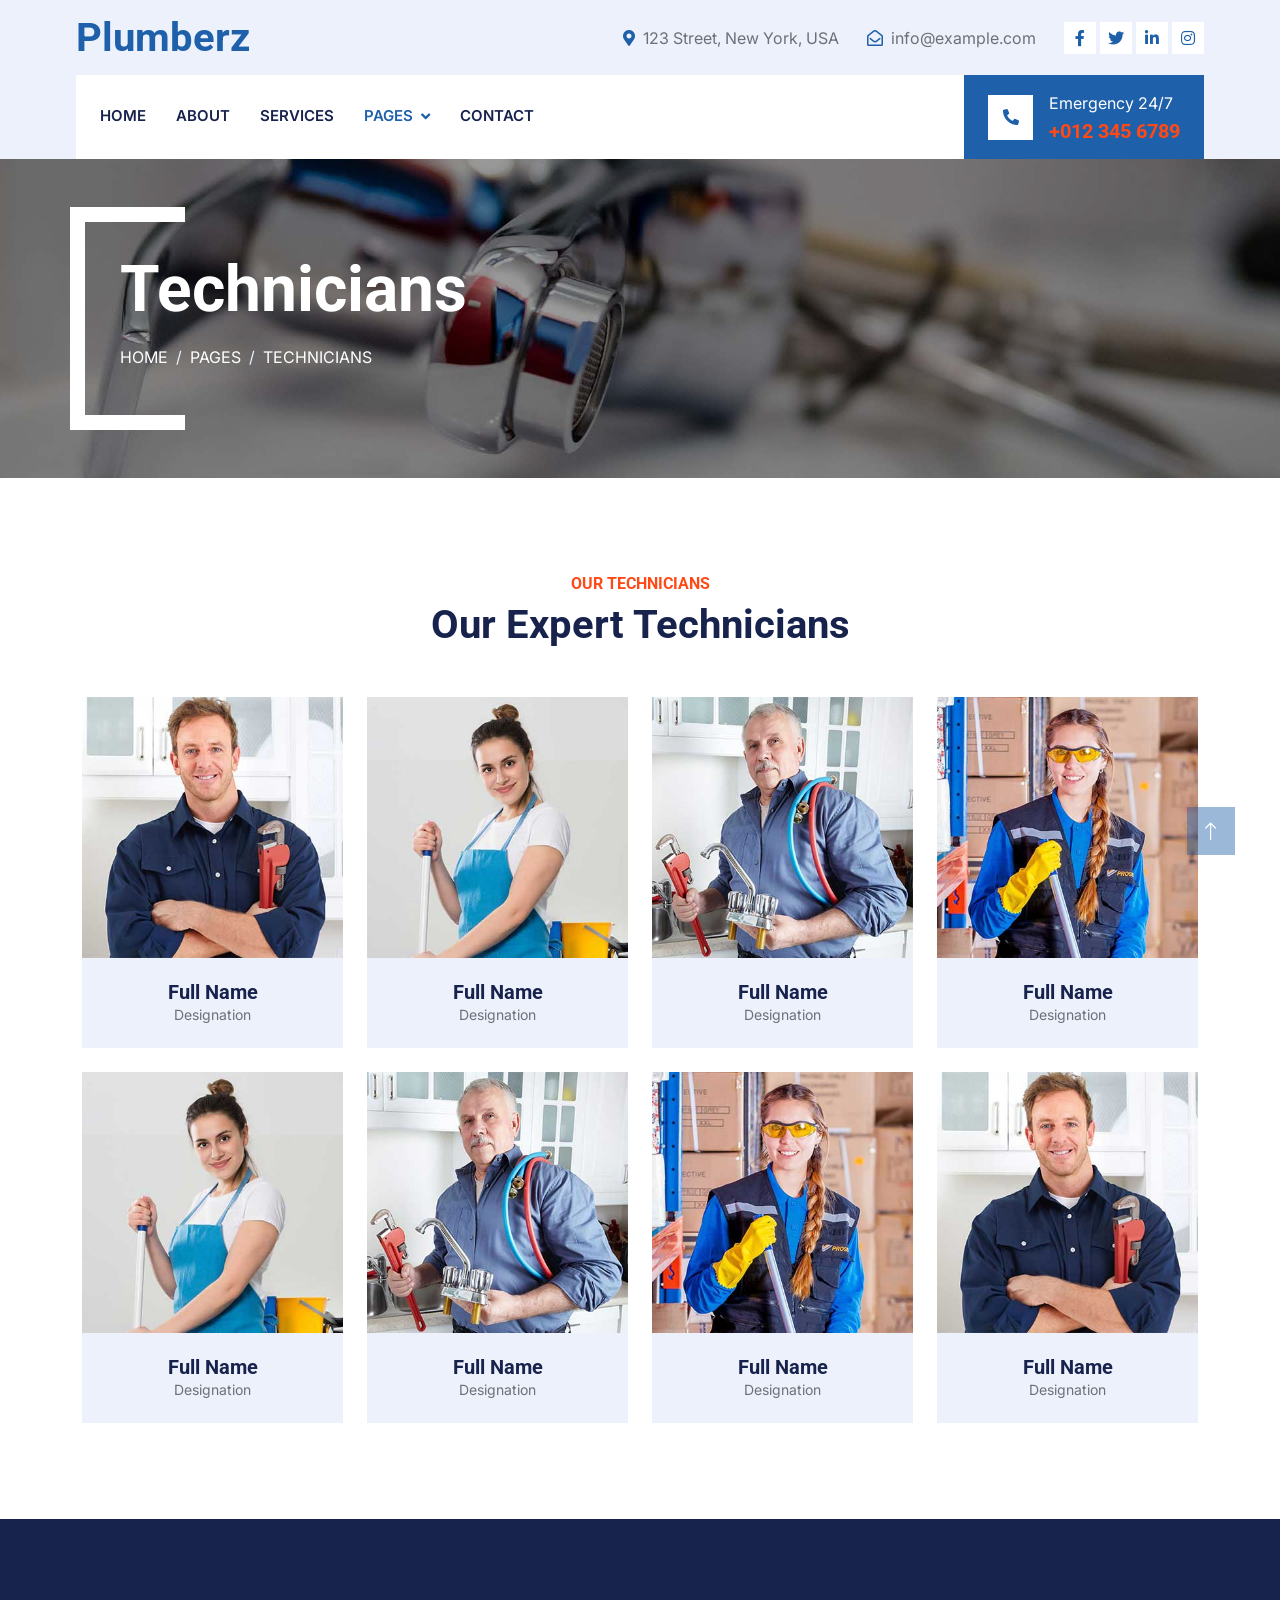
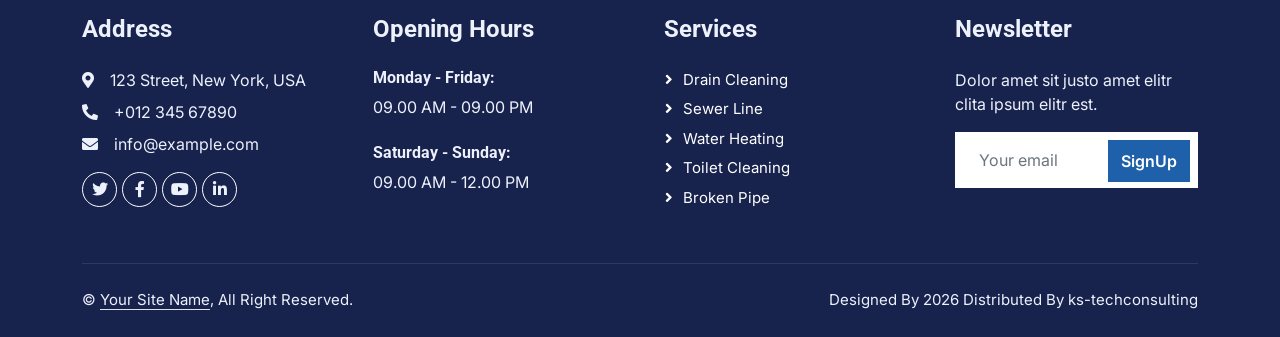
<file: team.html>
<!DOCTYPE html>
<html lang="en">

<head>
    <meta charset="utf-8">
    <title>Plumberz - Free Plumbing Website Template</title>
    <meta content="width=device-width, initial-scale=1.0" name="viewport">
    <meta content="" name="keywords">
    <meta content="" name="description">

    <!-- Favicon -->
    <link href="img/favicon.ico" rel="icon">

    <!-- Google Web Fonts -->
    <link rel="preconnect" href="https://fonts.googleapis.com">
    <link rel="preconnect" href="https://fonts.gstatic.com" crossorigin>
    <link href="https://fonts.googleapis.com/css2?family=Inter:wght@400;600&family=Roboto:wght@500;700&display=swap" rel="stylesheet">

    <!-- Icon Font Stylesheet -->
    <link href="https://cdnjs.cloudflare.com/ajax/libs/font-awesome/5.10.0/css/all.min.css" rel="stylesheet">
    <link href="https://cdn.jsdelivr.net/npm/bootstrap-icons@1.4.1/font/bootstrap-icons.css" rel="stylesheet">

    <!-- Libraries Stylesheet -->
    <link href="lib/animate/animate.min.css" rel="stylesheet">
    <link href="lib/owlcarousel/assets/owl.carousel.min.css" rel="stylesheet">
    <link href="lib/tempusdominus/css/tempusdominus-bootstrap-4.min.css" rel="stylesheet" />

    <!-- Customized Bootstrap Stylesheet -->
    <link href="css/bootstrap.min.css" rel="stylesheet">

    <!-- Template Stylesheet -->
    <link href="css/style.css" rel="stylesheet">
</head>

<body>
    <!-- Spinner Start -->
    <div id="spinner" class="show bg-white position-fixed translate-middle w-100 vh-100 top-50 start-50 d-flex align-items-center justify-content-center">
        <div class="spinner-border text-primary" style="width: 3rem; height: 3rem;" role="status">
            <span class="sr-only">Loading...</span>
        </div>
    </div>
    <!-- Spinner End -->


    <!-- Topbar Start -->
    <div class="container-fluid bg-light d-none d-lg-block">
        <div class="row align-items-center top-bar">
            <div class="col-lg-3 col-md-12 text-center text-lg-start">
                <a href="" class="navbar-brand m-0 p-0">
                    <h1 class="text-primary m-0">Plumberz</h1>
                </a>
            </div>
            <div class="col-lg-9 col-md-12 text-end">
                <div class="h-100 d-inline-flex align-items-center me-4">
                    <i class="fa fa-map-marker-alt text-primary me-2"></i>
                    <p class="m-0">123 Street, New York, USA</p>
                </div>
                <div class="h-100 d-inline-flex align-items-center me-4">
                    <i class="far fa-envelope-open text-primary me-2"></i>
                    <p class="m-0">info@example.com</p>
                </div>
                <div class="h-100 d-inline-flex align-items-center">
                    <a class="btn btn-sm-square bg-white text-primary me-1" href=""><i class="fab fa-facebook-f"></i></a>
                    <a class="btn btn-sm-square bg-white text-primary me-1" href=""><i class="fab fa-twitter"></i></a>
                    <a class="btn btn-sm-square bg-white text-primary me-1" href=""><i class="fab fa-linkedin-in"></i></a>
                    <a class="btn btn-sm-square bg-white text-primary me-0" href=""><i class="fab fa-instagram"></i></a>
                </div>
            </div>
        </div>
    </div>
    <!-- Topbar End -->


    <!-- Navbar Start -->
    <div class="container-fluid nav-bar bg-light">
        <nav class="navbar navbar-expand-lg navbar-light bg-white p-3 py-lg-0 px-lg-4">
            <a href="" class="navbar-brand d-flex align-items-center m-0 p-0 d-lg-none">
                <h1 class="text-primary m-0">Plumberz</h1>
            </a>
            <button class="navbar-toggler" type="button" data-bs-toggle="collapse" data-bs-target="#navbarCollapse">
                <span class="fa fa-bars"></span>
            </button>
            <div class="collapse navbar-collapse" id="navbarCollapse">
                <div class="navbar-nav me-auto">
                    <a href="index.html" class="nav-item nav-link">Home</a>
                    <a href="about.html" class="nav-item nav-link">About</a>
                    <a href="service.html" class="nav-item nav-link">Services</a>
                    <div class="nav-item dropdown">
                        <a href="#" class="nav-link dropdown-toggle active" data-bs-toggle="dropdown">Pages</a>
                        <div class="dropdown-menu fade-up m-0">
                            <a href="booking.html" class="dropdown-item">Booking</a>
                            <a href="team.html" class="dropdown-item active">Technicians</a>
                            <a href="testimonial.html" class="dropdown-item">Testimonial</a>
                            <a href="404.html" class="dropdown-item">404 Page</a>
                        </div>
                    </div>
                    <a href="contact.html" class="nav-item nav-link">Contact</a>
                </div>
                <div class="mt-4 mt-lg-0 me-lg-n4 py-3 px-4 bg-primary d-flex align-items-center">
                    <div class="d-flex flex-shrink-0 align-items-center justify-content-center bg-white" style="width: 45px; height: 45px;">
                        <i class="fa fa-phone-alt text-primary"></i>
                    </div>
                    <div class="ms-3">
                        <p class="mb-1 text-white">Emergency 24/7</p>
                        <h5 class="m-0 text-secondary">+012 345 6789</h5>
                    </div>
                </div>
            </div>
        </nav>
    </div>
    <!-- Navbar End -->


    <!-- Page Header Start -->
    <div class="container-fluid page-header mb-5 py-5">
        <div class="container">
            <h1 class="display-3 text-white mb-3 animated slideInDown">Technicians</h1>
            <nav aria-label="breadcrumb animated slideInDown">
                <ol class="breadcrumb text-uppercase">
                    <li class="breadcrumb-item"><a class="text-white" href="#">Home</a></li>
                    <li class="breadcrumb-item"><a class="text-white" href="#">Pages</a></li>
                    <li class="breadcrumb-item text-white active" aria-current="page">Technicians</li>
                </ol>
            </nav>
        </div>
    </div>
    <!-- Page Header End -->


    <!-- Team Start -->
    <div class="container-xxl py-5">
        <div class="container">
            <div class="text-center wow fadeInUp" data-wow-delay="0.1s">
                <h6 class="text-secondary text-uppercase">Our Technicians</h6>
                <h1 class="mb-5">Our Expert Technicians</h1>
            </div>
            <div class="row g-4">
                <div class="col-lg-3 col-md-6 wow fadeInUp" data-wow-delay="0.1s">
                    <div class="team-item">
                        <div class="position-relative overflow-hidden">
                            <img class="img-fluid" src="img/team-1.jpg" alt="">
                        </div>
                        <div class="team-text">
                            <div class="bg-light">
                                <h5 class="fw-bold mb-0">Full Name</h5>
                                <small>Designation</small>
                            </div>
                            <div class="bg-primary">
                                <a class="btn btn-square mx-1" href=""><i class="fab fa-facebook-f"></i></a>
                                <a class="btn btn-square mx-1" href=""><i class="fab fa-twitter"></i></a>
                                <a class="btn btn-square mx-1" href=""><i class="fab fa-instagram"></i></a>
                            </div>
                        </div>
                    </div>
                </div>
                <div class="col-lg-3 col-md-6 wow fadeInUp" data-wow-delay="0.3s">
                    <div class="team-item">
                        <div class="position-relative overflow-hidden">
                            <img class="img-fluid" src="img/team-2.jpg" alt="">
                        </div>
                        <div class="team-text">
                            <div class="bg-light">
                                <h5 class="fw-bold mb-0">Full Name</h5>
                                <small>Designation</small>
                            </div>
                            <div class="bg-primary">
                                <a class="btn btn-square mx-1" href=""><i class="fab fa-facebook-f"></i></a>
                                <a class="btn btn-square mx-1" href=""><i class="fab fa-twitter"></i></a>
                                <a class="btn btn-square mx-1" href=""><i class="fab fa-instagram"></i></a>
                            </div>
                        </div>
                    </div>
                </div>
                <div class="col-lg-3 col-md-6 wow fadeInUp" data-wow-delay="0.5s">
                    <div class="team-item">
                        <div class="position-relative overflow-hidden">
                            <img class="img-fluid" src="img/team-3.jpg" alt="">
                        </div>
                        <div class="team-text">
                            <div class="bg-light">
                                <h5 class="fw-bold mb-0">Full Name</h5>
                                <small>Designation</small>
                            </div>
                            <div class="bg-primary">
                                <a class="btn btn-square mx-1" href=""><i class="fab fa-facebook-f"></i></a>
                                <a class="btn btn-square mx-1" href=""><i class="fab fa-twitter"></i></a>
                                <a class="btn btn-square mx-1" href=""><i class="fab fa-instagram"></i></a>
                            </div>
                        </div>
                    </div>
                </div>
                <div class="col-lg-3 col-md-6 wow fadeInUp" data-wow-delay="0.7s">
                    <div class="team-item">
                        <div class="position-relative overflow-hidden">
                            <img class="img-fluid" src="img/team-4.jpg" alt="">
                        </div>
                        <div class="team-text">
                            <div class="bg-light">
                                <h5 class="fw-bold mb-0">Full Name</h5>
                                <small>Designation</small>
                            </div>
                            <div class="bg-primary">
                                <a class="btn btn-square mx-1" href=""><i class="fab fa-facebook-f"></i></a>
                                <a class="btn btn-square mx-1" href=""><i class="fab fa-twitter"></i></a>
                                <a class="btn btn-square mx-1" href=""><i class="fab fa-instagram"></i></a>
                            </div>
                        </div>
                    </div>
                </div>
                <div class="col-lg-3 col-md-6 wow fadeInUp" data-wow-delay="0.1s">
                    <div class="team-item">
                        <div class="position-relative overflow-hidden">
                            <img class="img-fluid" src="img/team-2.jpg" alt="">
                        </div>
                        <div class="team-text">
                            <div class="bg-light">
                                <h5 class="fw-bold mb-0">Full Name</h5>
                                <small>Designation</small>
                            </div>
                            <div class="bg-primary">
                                <a class="btn btn-square mx-1" href=""><i class="fab fa-facebook-f"></i></a>
                                <a class="btn btn-square mx-1" href=""><i class="fab fa-twitter"></i></a>
                                <a class="btn btn-square mx-1" href=""><i class="fab fa-instagram"></i></a>
                            </div>
                        </div>
                    </div>
                </div>
                <div class="col-lg-3 col-md-6 wow fadeInUp" data-wow-delay="0.3s">
                    <div class="team-item">
                        <div class="position-relative overflow-hidden">
                            <img class="img-fluid" src="img/team-3.jpg" alt="">
                        </div>
                        <div class="team-text">
                            <div class="bg-light">
                                <h5 class="fw-bold mb-0">Full Name</h5>
                                <small>Designation</small>
                            </div>
                            <div class="bg-primary">
                                <a class="btn btn-square mx-1" href=""><i class="fab fa-facebook-f"></i></a>
                                <a class="btn btn-square mx-1" href=""><i class="fab fa-twitter"></i></a>
                                <a class="btn btn-square mx-1" href=""><i class="fab fa-instagram"></i></a>
                            </div>
                        </div>
                    </div>
                </div>
                <div class="col-lg-3 col-md-6 wow fadeInUp" data-wow-delay="0.5s">
                    <div class="team-item">
                        <div class="position-relative overflow-hidden">
                            <img class="img-fluid" src="img/team-4.jpg" alt="">
                        </div>
                        <div class="team-text">
                            <div class="bg-light">
                                <h5 class="fw-bold mb-0">Full Name</h5>
                                <small>Designation</small>
                            </div>
                            <div class="bg-primary">
                                <a class="btn btn-square mx-1" href=""><i class="fab fa-facebook-f"></i></a>
                                <a class="btn btn-square mx-1" href=""><i class="fab fa-twitter"></i></a>
                                <a class="btn btn-square mx-1" href=""><i class="fab fa-instagram"></i></a>
                            </div>
                        </div>
                    </div>
                </div>
                <div class="col-lg-3 col-md-6 wow fadeInUp" data-wow-delay="0.7s">
                    <div class="team-item">
                        <div class="position-relative overflow-hidden">
                            <img class="img-fluid" src="img/team-1.jpg" alt="">
                        </div>
                        <div class="team-text">
                            <div class="bg-light">
                                <h5 class="fw-bold mb-0">Full Name</h5>
                                <small>Designation</small>
                            </div>
                            <div class="bg-primary">
                                <a class="btn btn-square mx-1" href=""><i class="fab fa-facebook-f"></i></a>
                                <a class="btn btn-square mx-1" href=""><i class="fab fa-twitter"></i></a>
                                <a class="btn btn-square mx-1" href=""><i class="fab fa-instagram"></i></a>
                            </div>
                        </div>
                    </div>
                </div>
            </div>
        </div>
    </div>
    <!-- Team End -->
        

    <!-- Footer Start -->
    <div class="container-fluid bg-dark text-light footer pt-5 mt-5 wow fadeIn" data-wow-delay="0.1s">
        <div class="container py-5">
            <div class="row g-5">
                <div class="col-lg-3 col-md-6">
                    <h4 class="text-light mb-4">Address</h4>
                    <p class="mb-2"><i class="fa fa-map-marker-alt me-3"></i>123 Street, New York, USA</p>
                    <p class="mb-2"><i class="fa fa-phone-alt me-3"></i>+012 345 67890</p>
                    <p class="mb-2"><i class="fa fa-envelope me-3"></i>info@example.com</p>
                    <div class="d-flex pt-2">
                        <a class="btn btn-outline-light btn-social" href=""><i class="fab fa-twitter"></i></a>
                        <a class="btn btn-outline-light btn-social" href=""><i class="fab fa-facebook-f"></i></a>
                        <a class="btn btn-outline-light btn-social" href=""><i class="fab fa-youtube"></i></a>
                        <a class="btn btn-outline-light btn-social" href=""><i class="fab fa-linkedin-in"></i></a>
                    </div>
                </div>
                <div class="col-lg-3 col-md-6">
                    <h4 class="text-light mb-4">Opening Hours</h4>
                    <h6 class="text-light">Monday - Friday:</h6>
                    <p class="mb-4">09.00 AM - 09.00 PM</p>
                    <h6 class="text-light">Saturday - Sunday:</h6>
                    <p class="mb-0">09.00 AM - 12.00 PM</p>
                </div>
                <div class="col-lg-3 col-md-6">
                    <h4 class="text-light mb-4">Services</h4>
                    <a class="btn btn-link" href="">Drain Cleaning</a>
                    <a class="btn btn-link" href="">Sewer Line</a>
                    <a class="btn btn-link" href="">Water Heating</a>
                    <a class="btn btn-link" href="">Toilet Cleaning</a>
                    <a class="btn btn-link" href="">Broken Pipe</a>
                </div>
                <div class="col-lg-3 col-md-6">
                    <h4 class="text-light mb-4">Newsletter</h4>
                    <p>Dolor amet sit justo amet elitr clita ipsum elitr est.</p>
                    <div class="position-relative mx-auto" style="max-width: 400px;">
                        <input class="form-control border-0 w-100 py-3 ps-4 pe-5" type="text" placeholder="Your email">
                        <button type="button" class="btn btn-primary py-2 position-absolute top-0 end-0 mt-2 me-2">SignUp</button>
                    </div>
                </div>
            </div>
        </div>
        <div class="container">
            <div class="copyright">
                <div class="row">
                    <div class="col-md-6 text-center text-md-start mb-3 mb-md-0">
                        &copy; <a class="border-bottom" href="#">Your Site Name</a>, All Right Reserved.
                    </div>
                    <div class="col-md-6 text-center text-md-end">
                        <!--/*** This template is free as long as you keep the footer author’s credit link/attribution link/backlink. If you'd like to use the template without the footer author’s credit link/attribution link/backlink, you can purchase the Credit Removal License from "https://htmlcodex.com/credit-removal". Thank you for your support. ***/-->
                        Designed By 2026 Distributed By ks-techconsulting
                    </div>
                </div>
            </div>
        </div>
    </div>
    <!-- Footer End -->


    <!-- Back to Top -->
    <a href="#" class="btn btn-lg btn-primary btn-lg-square rounded-0 back-to-top"><i class="bi bi-arrow-up"></i></a>


    <!-- JavaScript Libraries -->
    <script src="https://code.jquery.com/jquery-3.4.1.min.js"></script>
    <script src="https://cdn.jsdelivr.net/npm/bootstrap@5.0.0/dist/js/bootstrap.bundle.min.js"></script>
    <script src="lib/wow/wow.min.js"></script>
    <script src="lib/easing/easing.min.js"></script>
    <script src="lib/waypoints/waypoints.min.js"></script>
    <script src="lib/counterup/counterup.min.js"></script>
    <script src="lib/owlcarousel/owl.carousel.min.js"></script>
    <script src="lib/tempusdominus/js/moment.min.js"></script>
    <script src="lib/tempusdominus/js/moment-timezone.min.js"></script>
    <script src="lib/tempusdominus/js/tempusdominus-bootstrap-4.min.js"></script>

    <!-- Template Javascript -->
    <script src="js/main.js"></script>
</body>

</html>
</file>
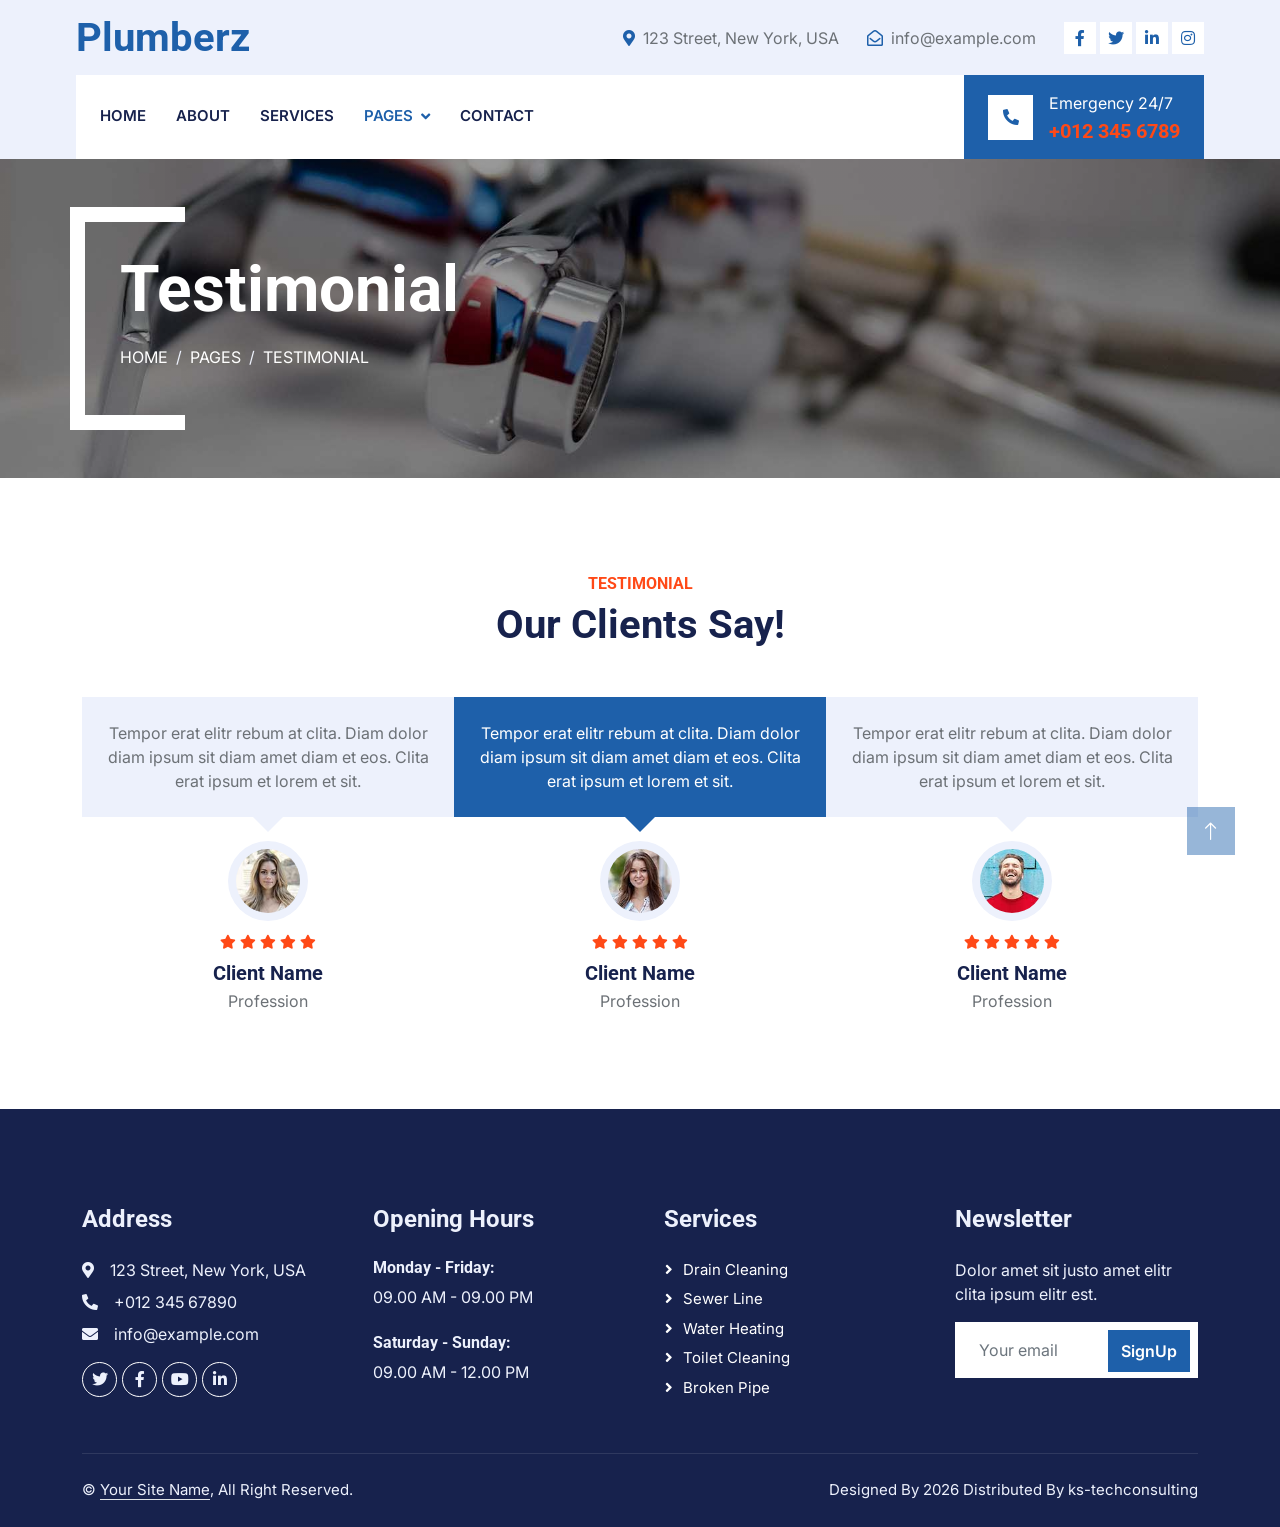
<file: testimonial.html>
<!DOCTYPE html>
<html lang="en">

<head>
    <meta charset="utf-8">
    <title>Plumberz - Free Plumbing Website Template</title>
    <meta content="width=device-width, initial-scale=1.0" name="viewport">
    <meta content="" name="keywords">
    <meta content="" name="description">

    <!-- Favicon -->
    <link href="img/favicon.ico" rel="icon">

    <!-- Google Web Fonts -->
    <link rel="preconnect" href="https://fonts.googleapis.com">
    <link rel="preconnect" href="https://fonts.gstatic.com" crossorigin>
    <link href="https://fonts.googleapis.com/css2?family=Inter:wght@400;600&family=Roboto:wght@500;700&display=swap" rel="stylesheet">

    <!-- Icon Font Stylesheet -->
    <link href="https://cdnjs.cloudflare.com/ajax/libs/font-awesome/5.10.0/css/all.min.css" rel="stylesheet">
    <link href="https://cdn.jsdelivr.net/npm/bootstrap-icons@1.4.1/font/bootstrap-icons.css" rel="stylesheet">

    <!-- Libraries Stylesheet -->
    <link href="lib/animate/animate.min.css" rel="stylesheet">
    <link href="lib/owlcarousel/assets/owl.carousel.min.css" rel="stylesheet">
    <link href="lib/tempusdominus/css/tempusdominus-bootstrap-4.min.css" rel="stylesheet" />

    <!-- Customized Bootstrap Stylesheet -->
    <link href="css/bootstrap.min.css" rel="stylesheet">

    <!-- Template Stylesheet -->
    <link href="css/style.css" rel="stylesheet">
</head>

<body>
    <!-- Spinner Start -->
    <div id="spinner" class="show bg-white position-fixed translate-middle w-100 vh-100 top-50 start-50 d-flex align-items-center justify-content-center">
        <div class="spinner-border text-primary" style="width: 3rem; height: 3rem;" role="status">
            <span class="sr-only">Loading...</span>
        </div>
    </div>
    <!-- Spinner End -->


    <!-- Topbar Start -->
    <div class="container-fluid bg-light d-none d-lg-block">
        <div class="row align-items-center top-bar">
            <div class="col-lg-3 col-md-12 text-center text-lg-start">
                <a href="" class="navbar-brand m-0 p-0">
                    <h1 class="text-primary m-0">Plumberz</h1>
                </a>
            </div>
            <div class="col-lg-9 col-md-12 text-end">
                <div class="h-100 d-inline-flex align-items-center me-4">
                    <i class="fa fa-map-marker-alt text-primary me-2"></i>
                    <p class="m-0">123 Street, New York, USA</p>
                </div>
                <div class="h-100 d-inline-flex align-items-center me-4">
                    <i class="far fa-envelope-open text-primary me-2"></i>
                    <p class="m-0">info@example.com</p>
                </div>
                <div class="h-100 d-inline-flex align-items-center">
                    <a class="btn btn-sm-square bg-white text-primary me-1" href=""><i class="fab fa-facebook-f"></i></a>
                    <a class="btn btn-sm-square bg-white text-primary me-1" href=""><i class="fab fa-twitter"></i></a>
                    <a class="btn btn-sm-square bg-white text-primary me-1" href=""><i class="fab fa-linkedin-in"></i></a>
                    <a class="btn btn-sm-square bg-white text-primary me-0" href=""><i class="fab fa-instagram"></i></a>
                </div>
            </div>
        </div>
    </div>
    <!-- Topbar End -->


    <!-- Navbar Start -->
    <div class="container-fluid nav-bar bg-light">
        <nav class="navbar navbar-expand-lg navbar-light bg-white p-3 py-lg-0 px-lg-4">
            <a href="" class="navbar-brand d-flex align-items-center m-0 p-0 d-lg-none">
                <h1 class="text-primary m-0">Plumberz</h1>
            </a>
            <button class="navbar-toggler" type="button" data-bs-toggle="collapse" data-bs-target="#navbarCollapse">
                <span class="fa fa-bars"></span>
            </button>
            <div class="collapse navbar-collapse" id="navbarCollapse">
                <div class="navbar-nav me-auto">
                    <a href="index.html" class="nav-item nav-link">Home</a>
                    <a href="about.html" class="nav-item nav-link">About</a>
                    <a href="service.html" class="nav-item nav-link">Services</a>
                    <div class="nav-item dropdown">
                        <a href="#" class="nav-link dropdown-toggle active" data-bs-toggle="dropdown">Pages</a>
                        <div class="dropdown-menu fade-up m-0">
                            <a href="booking.html" class="dropdown-item">Booking</a>
                            <a href="team.html" class="dropdown-item">Technicians</a>
                            <a href="testimonial.html" class="dropdown-item active">Testimonial</a>
                            <a href="404.html" class="dropdown-item">404 Page</a>
                        </div>
                    </div>
                    <a href="contact.html" class="nav-item nav-link">Contact</a>
                </div>
                <div class="mt-4 mt-lg-0 me-lg-n4 py-3 px-4 bg-primary d-flex align-items-center">
                    <div class="d-flex flex-shrink-0 align-items-center justify-content-center bg-white" style="width: 45px; height: 45px;">
                        <i class="fa fa-phone-alt text-primary"></i>
                    </div>
                    <div class="ms-3">
                        <p class="mb-1 text-white">Emergency 24/7</p>
                        <h5 class="m-0 text-secondary">+012 345 6789</h5>
                    </div>
                </div>
            </div>
        </nav>
    </div>
    <!-- Navbar End -->


    <!-- Page Header Start -->
    <div class="container-fluid page-header mb-5 py-5">
        <div class="container">
            <h1 class="display-3 text-white mb-3 animated slideInDown">Testimonial</h1>
            <nav aria-label="breadcrumb animated slideInDown">
                <ol class="breadcrumb text-uppercase">
                    <li class="breadcrumb-item"><a class="text-white" href="#">Home</a></li>
                    <li class="breadcrumb-item"><a class="text-white" href="#">Pages</a></li>
                    <li class="breadcrumb-item text-white active" aria-current="page">Testimonial</li>
                </ol>
            </nav>
        </div>
    </div>
    <!-- Page Header End -->


    <!-- Testimonial Start -->
    <div class="container-xxl py-5 wow fadeInUp" data-wow-delay="0.1s">
        <div class="container">
            <div class="text-center">
                <h6 class="text-secondary text-uppercase">Testimonial</h6>
                <h1 class="mb-5">Our Clients Say!</h1>
            </div>
            <div class="owl-carousel testimonial-carousel position-relative wow fadeInUp" data-wow-delay="0.1s">
                <div class="testimonial-item text-center">
                    <div class="testimonial-text bg-light text-center p-4 mb-4">
                        <p class="mb-0">Tempor erat elitr rebum at clita. Diam dolor diam ipsum sit diam amet diam et eos. Clita erat ipsum et lorem et sit.</p>
                    </div>
                    <img class="bg-light rounded-circle p-2 mx-auto mb-2" src="img/testimonial-1.jpg" style="width: 80px; height: 80px;">
                    <div class="mb-2">
                        <small class="fa fa-star text-secondary"></small>
                        <small class="fa fa-star text-secondary"></small>
                        <small class="fa fa-star text-secondary"></small>
                        <small class="fa fa-star text-secondary"></small>
                        <small class="fa fa-star text-secondary"></small>
                    </div>
                    <h5 class="mb-1">Client Name</h5>
                    <p class="m-0">Profession</p>
                </div>
                <div class="testimonial-item text-center">
                    <div class="testimonial-text bg-light text-center p-4 mb-4">
                        <p class="mb-0">Tempor erat elitr rebum at clita. Diam dolor diam ipsum sit diam amet diam et eos. Clita erat ipsum et lorem et sit.</p>
                    </div>
                    <img class="bg-light rounded-circle p-2 mx-auto mb-2" src="img/testimonial-2.jpg" style="width: 80px; height: 80px;">
                    <div class="mb-2">
                        <small class="fa fa-star text-secondary"></small>
                        <small class="fa fa-star text-secondary"></small>
                        <small class="fa fa-star text-secondary"></small>
                        <small class="fa fa-star text-secondary"></small>
                        <small class="fa fa-star text-secondary"></small>
                    </div>
                    <h5 class="mb-1">Client Name</h5>
                    <p class="m-0">Profession</p>
                </div>
                <div class="testimonial-item text-center">
                    <div class="testimonial-text bg-light text-center p-4 mb-4">
                        <p class="mb-0">Tempor erat elitr rebum at clita. Diam dolor diam ipsum sit diam amet diam et eos. Clita erat ipsum et lorem et sit.</p>
                    </div>
                    <img class="bg-light rounded-circle p-2 mx-auto mb-2" src="img/testimonial-3.jpg" style="width: 80px; height: 80px;">
                    <div class="mb-2">
                        <small class="fa fa-star text-secondary"></small>
                        <small class="fa fa-star text-secondary"></small>
                        <small class="fa fa-star text-secondary"></small>
                        <small class="fa fa-star text-secondary"></small>
                        <small class="fa fa-star text-secondary"></small>
                    </div>
                    <h5 class="mb-1">Client Name</h5>
                    <p class="m-0">Profession</p>
                </div>
                <div class="testimonial-item text-center">
                    <div class="testimonial-text bg-light text-center p-4 mb-4">
                        <p class="mb-0">Tempor erat elitr rebum at clita. Diam dolor diam ipsum sit diam amet diam et eos. Clita erat ipsum et lorem et sit.</p>
                    </div>
                    <img class="bg-light rounded-circle p-2 mx-auto mb-2" src="img/testimonial-4.jpg" style="width: 80px; height: 80px;">
                    <div class="mb-2">
                        <small class="fa fa-star text-secondary"></small>
                        <small class="fa fa-star text-secondary"></small>
                        <small class="fa fa-star text-secondary"></small>
                        <small class="fa fa-star text-secondary"></small>
                        <small class="fa fa-star text-secondary"></small>
                    </div>
                    <h5 class="mb-1">Client Name</h5>
                    <p class="m-0">Profession</p>
                </div>
            </div>
        </div>
    </div>
    <!-- Testimonial End -->
        

    <!-- Footer Start -->
    <div class="container-fluid bg-dark text-light footer pt-5 mt-5 wow fadeIn" data-wow-delay="0.1s">
        <div class="container py-5">
            <div class="row g-5">
                <div class="col-lg-3 col-md-6">
                    <h4 class="text-light mb-4">Address</h4>
                    <p class="mb-2"><i class="fa fa-map-marker-alt me-3"></i>123 Street, New York, USA</p>
                    <p class="mb-2"><i class="fa fa-phone-alt me-3"></i>+012 345 67890</p>
                    <p class="mb-2"><i class="fa fa-envelope me-3"></i>info@example.com</p>
                    <div class="d-flex pt-2">
                        <a class="btn btn-outline-light btn-social" href=""><i class="fab fa-twitter"></i></a>
                        <a class="btn btn-outline-light btn-social" href=""><i class="fab fa-facebook-f"></i></a>
                        <a class="btn btn-outline-light btn-social" href=""><i class="fab fa-youtube"></i></a>
                        <a class="btn btn-outline-light btn-social" href=""><i class="fab fa-linkedin-in"></i></a>
                    </div>
                </div>
                <div class="col-lg-3 col-md-6">
                    <h4 class="text-light mb-4">Opening Hours</h4>
                    <h6 class="text-light">Monday - Friday:</h6>
                    <p class="mb-4">09.00 AM - 09.00 PM</p>
                    <h6 class="text-light">Saturday - Sunday:</h6>
                    <p class="mb-0">09.00 AM - 12.00 PM</p>
                </div>
                <div class="col-lg-3 col-md-6">
                    <h4 class="text-light mb-4">Services</h4>
                    <a class="btn btn-link" href="">Drain Cleaning</a>
                    <a class="btn btn-link" href="">Sewer Line</a>
                    <a class="btn btn-link" href="">Water Heating</a>
                    <a class="btn btn-link" href="">Toilet Cleaning</a>
                    <a class="btn btn-link" href="">Broken Pipe</a>
                </div>
                <div class="col-lg-3 col-md-6">
                    <h4 class="text-light mb-4">Newsletter</h4>
                    <p>Dolor amet sit justo amet elitr clita ipsum elitr est.</p>
                    <div class="position-relative mx-auto" style="max-width: 400px;">
                        <input class="form-control border-0 w-100 py-3 ps-4 pe-5" type="text" placeholder="Your email">
                        <button type="button" class="btn btn-primary py-2 position-absolute top-0 end-0 mt-2 me-2">SignUp</button>
                    </div>
                </div>
            </div>
        </div>
        <div class="container">
            <div class="copyright">
                <div class="row">
                    <div class="col-md-6 text-center text-md-start mb-3 mb-md-0">
                        &copy; <a class="border-bottom" href="#">Your Site Name</a>, All Right Reserved.
                    </div>
                    <div class="col-md-6 text-center text-md-end">
                        <!--/*** This template is free as long as you keep the footer author’s credit link/attribution link/backlink. If you'd like to use the template without the footer author’s credit link/attribution link/backlink, you can purchase the Credit Removal License from "https://htmlcodex.com/credit-removal". Thank you for your support. ***/-->
                        Designed By 2026 Distributed By ks-techconsulting
                    </div>
                </div>
            </div>
        </div>
    </div>
    <!-- Footer End -->


    <!-- Back to Top -->
    <a href="#" class="btn btn-lg btn-primary btn-lg-square rounded-0 back-to-top"><i class="bi bi-arrow-up"></i></a>


    <!-- JavaScript Libraries -->
    <script src="https://code.jquery.com/jquery-3.4.1.min.js"></script>
    <script src="https://cdn.jsdelivr.net/npm/bootstrap@5.0.0/dist/js/bootstrap.bundle.min.js"></script>
    <script src="lib/wow/wow.min.js"></script>
    <script src="lib/easing/easing.min.js"></script>
    <script src="lib/waypoints/waypoints.min.js"></script>
    <script src="lib/counterup/counterup.min.js"></script>
    <script src="lib/owlcarousel/owl.carousel.min.js"></script>
    <script src="lib/tempusdominus/js/moment.min.js"></script>
    <script src="lib/tempusdominus/js/moment-timezone.min.js"></script>
    <script src="lib/tempusdominus/js/tempusdominus-bootstrap-4.min.js"></script>

    <!-- Template Javascript -->
    <script src="js/main.js"></script>
</body>

</html>
</file>
<file: css/style.css>
/********** Template CSS **********/
:root {
    --primary: #1E60AA;
    --secondary: #FF4917;
    --light: #EDF1FC;
    --dark: #17224D;
}

.fw-medium {
    font-weight: 600 !important;
}

.back-to-top {
    position: fixed;
    display: none;
    right: 45px;
    bottom: 45px;
    z-index: 99;
}


/*** Spinner ***/
#spinner {
    opacity: 0;
    visibility: hidden;
    transition: opacity .5s ease-out, visibility 0s linear .5s;
    z-index: 99999;
}

#spinner.show {
    transition: opacity .5s ease-out, visibility 0s linear 0s;
    visibility: visible;
    opacity: 1;
}


/*** Button ***/
.btn {
    font-weight: 600;
    transition: .5s;
}

.btn.btn-primary,
.btn.btn-secondary {
    color: #FFFFFF;
}

.btn-square {
    width: 38px;
    height: 38px;
}

.btn-sm-square {
    width: 32px;
    height: 32px;
}

.btn-lg-square {
    width: 48px;
    height: 48px;
}

.btn-square,
.btn-sm-square,
.btn-lg-square {
    padding: 0;
    display: flex;
    align-items: center;
    justify-content: center;
    font-weight: normal;
}

.brand-logo {
    max-height: 60px;
    width: auto;
}

.brand-logo-sm {
    max-height: 50px;
    width: auto;
}

.comparison-card img {
    height: 320px;
    object-fit: cover;
}

.call-now-mobile {
    position: fixed;
    left: 50%;
    bottom: 20px;
    transform: translateX(-50%);
    z-index: 1000;
    box-shadow: 0 8px 22px rgba(0, 0, 0, 0.25);
}

@media (max-width: 991.98px) {
    .back-to-top {
        right: 20px;
        bottom: 85px;
    }
}


/*** Navbar ***/
.top-bar {
    height: 75px;
    padding: 0 4rem;
}

.nav-bar {
    position: relative;
    padding: 0 4.75rem;
    transition: .5s;
    z-index: 9999;
}

.nav-bar.sticky-top {
    position: sticky;
    padding: 0;
    z-index: 9999;
}

.navbar .dropdown-toggle::after {
    border: none;
    content: "\f107";
    font-family: "Font Awesome 5 Free";
    font-weight: 900;
    vertical-align: middle;
    margin-left: 8px;
}

.navbar-light .navbar-nav .nav-link {
    margin-right: 30px;
    padding: 25px 0;
    color: var(--dark);
    font-size: 15px;
    font-weight: 600;
    text-transform: uppercase;
    outline: none;
}

.navbar-light .navbar-nav .nav-link:hover,
.navbar-light .navbar-nav .nav-link.active {
    color: var(--primary);
}

@media (max-width: 991.98px) {
    .nav-bar {
        padding: 0;
    }

    .navbar-light .navbar-nav .nav-link  {
        margin-right: 0;
        padding: 10px 0;
    }

    .navbar-light .navbar-nav {
        margin-top: 1rem;
        padding-top: 1rem;
        border-top: 1px solid #EEEEEE;
    }
}

@media (min-width: 992px) {
    .navbar .nav-item .dropdown-menu {
        display: block;
        border: none;
        margin-top: 0;
        top: 150%;
        opacity: 0;
        visibility: hidden;
        transition: .5s;
    }

    .navbar .nav-item:hover .dropdown-menu {
        top: 100%;
        visibility: visible;
        transition: .5s;
        opacity: 1;
    }
}


/*** Header ***/
.header-carousel .container,
.page-header .container {
    position: relative;
    padding: 45px 0 45px 35px;
    border-left: 15px solid #FFFFFF;
}

.header-carousel .container::before,
.header-carousel .container::after,
.page-header .container::before,
.page-header .container::after {
    position: absolute;
    content: "";
    top: 0;
    left: 0;
    width: 100px;
    height: 15px;
    background: #FFFFFF;
}

.header-carousel .container::after,
.page-header .container::after {
    top: 100%;
    margin-top: -15px;
}

@media (max-width: 768px) {
    .header-carousel .owl-carousel-item {
        position: relative;
        min-height: 500px;
    }
    
    .header-carousel .owl-carousel-item img {
        position: absolute;
        width: 100%;
        height: 100%;
        object-fit: cover;
    }

    .header-carousel .owl-carousel-item h5,
    .header-carousel .owl-carousel-item p {
        font-size: 14px !important;
        font-weight: 400 !important;
    }

    .header-carousel .owl-carousel-item h1 {
        font-size: 30px;
        font-weight: 600;
    }
}

.header-carousel .owl-nav {
    position: absolute;
    top: 50%;
    right: 8%;
    transform: translateY(-50%);
    display: flex;
    flex-direction: column;
}

.header-carousel .owl-nav .owl-prev,
.header-carousel .owl-nav .owl-next {
    margin: 7px 0;
    width: 45px;
    height: 45px;
    display: flex;
    align-items: center;
    justify-content: center;
    color: #FFFFFF;
    background: transparent;
    border: 1px solid #FFFFFF;
    border-radius: 45px;
    font-size: 22px;
    transition: .5s;
}

.header-carousel .owl-nav .owl-prev:hover,
.header-carousel .owl-nav .owl-next:hover {
    background: var(--primary);
    border-color: var(--primary);
}

.page-header {
    background: linear-gradient(rgba(0, 0, 0, .4), rgba(0, 0, 0, .4)), url(../img/bg.jpg) center center no-repeat;
    background-size: cover;
}

.breadcrumb-item + .breadcrumb-item::before {
    color: var(--light);
}


/*** Facts ***/
.fact {
    background: linear-gradient(rgba(0, 0, 0, .4), rgba(0, 0, 0, .4)), url(../img/bg.jpg) center center no-repeat;
    background-size: cover;
}


/*** Service ***/
.service-item-top img {
    transition: .5s;
}

.service-item-top:hover img {
    transform: scale(1.1);
}

.service-carousel .owl-dots {
    margin-top: 24px;
    display: flex;
    align-items: flex-end;
    justify-content: center;
}

.service-carousel .owl-dot {
    position: relative;
    display: inline-block;
    margin: 0 5px;
    width: 15px;
    height: 15px;
    background: var(--primary);
    border: 5px solid var(--light);
    transition: .5s;
}

.service-carousel .owl-dot.active {
    background: var(--light);
    border-color: var(--primary);
}


/*** Booking ***/
.video {
    position: relative;
    padding: 8rem 0 12rem 0;
    background: linear-gradient(rgba(0, 0, 0, .4), rgba(0, 0, 0, .4)), url(../img/carousel-1.jpg) center center no-repeat;
    background-size: cover;
    display: flex;
    flex-direction: column;
    align-items: center;
    justify-content: center;
}

.video .btn-play {
    position: relative;
    box-sizing: content-box;
    display: block;
    width: 32px;
    height: 44px;
    border-radius: 50%;
    border: none;
    outline: none;
    padding: 18px 20px 18px 28px;
    margin-bottom: 4rem;
}

.video .btn-play:before {
    content: "";
    position: absolute;
    z-index: 0;
    left: 50%;
    top: 50%;
    transform: translateX(-50%) translateY(-50%);
    display: block;
    width: 100px;
    height: 100px;
    background: #FFFFFF;
    border-radius: 50%;
    animation: pulse-border 1500ms ease-out infinite;
}

.video .btn-play:after {
    content: "";
    position: absolute;
    z-index: 1;
    left: 50%;
    top: 50%;
    transform: translateX(-50%) translateY(-50%);
    display: block;
    width: 100px;
    height: 100px;
    background: #FFFFFF;
    border-radius: 50%;
    transition: all 200ms;
}

.video .btn-play img {
    position: relative;
    z-index: 3;
    max-width: 100%;
    width: auto;
    height: auto;
}

.video .btn-play span {
    display: block;
    position: relative;
    z-index: 3;
    width: 0;
    height: 0;
    border-left: 32px solid var(--primary);
    border-top: 22px solid transparent;
    border-bottom: 22px solid transparent;
}

@keyframes pulse-border {
    0% {
        transform: translateX(-50%) translateY(-50%) translateZ(0) scale(1);
        opacity: 1;
    }

    100% {
        transform: translateX(-50%) translateY(-50%) translateZ(0) scale(1.5);
        opacity: 0;
    }
}

#videoModal {
    z-index: 99999;
}

#videoModal .modal-dialog {
    position: relative;
    max-width: 800px;
    margin: 60px auto 0 auto;
}

#videoModal .modal-body {
    position: relative;
    padding: 0px;
}

#videoModal .close {
    position: absolute;
    width: 30px;
    height: 30px;
    right: 0px;
    top: -30px;
    z-index: 999;
    font-size: 30px;
    font-weight: normal;
    color: #FFFFFF;
    background: #000000;
    opacity: 1;
}

.bootstrap-datetimepicker-widget.bottom {
    top: auto !important;
}

.bootstrap-datetimepicker-widget .table * {
    border-bottom-width: 0px;
}

.bootstrap-datetimepicker-widget .table th {
    font-weight: 500;
}

.bootstrap-datetimepicker-widget.dropdown-menu {
    padding: 10px;
    border-radius: 2px;
}

.bootstrap-datetimepicker-widget table td.active,
.bootstrap-datetimepicker-widget table td.active:hover {
    background: var(--primary);
}

.bootstrap-datetimepicker-widget table td.today::before {
    border-bottom-color: var(--primary);
}


/*** Team ***/
.team-item img {
    transition: .5s;
}

.team-item:hover img {
    transform: scale(1.1);
}

.team-item .team-text {
    height: 90px;
    overflow: hidden;
}

.team-item .team-text .bg-light,
.team-item .team-text .bg-primary {
    position: relative;
    height: 90px;
    display: flex;
    align-items: center;
    justify-content: center;
    flex-direction: column;
    transition: .5s;
}

.team-item .team-text .bg-primary {
    flex-direction: row;
}

.team-item:hover .team-text .bg-light {
    margin-top: -90px;
}

.team-item .team-text .bg-primary .btn {
    color: var(--primary);
    background: #FFFFFF;
}

.team-item .team-text .bg-primary .btn:hover {
    color: #FFFFFF;
    background: var(--secondary)
}


/*** Testimonial ***/
.testimonial-carousel .owl-item .testimonial-text,
.testimonial-carousel .owl-item.center .testimonial-text * {
    position: relative;
    transition: .5s;
}

.testimonial-carousel .owl-item.center .testimonial-text {
    background: var(--primary) !important;
}

.testimonial-carousel .owl-item.center .testimonial-text * {
    color: #FFFFFF !important;
}

.testimonial-carousel .owl-item .testimonial-text::after {
    position: absolute;
    content: "";
    width: 0;
    height: 0;
    left: 50%;
    bottom: -30px;
    transform: translateX(-50%);
    border: 15px solid;
    border-color: var(--light) transparent transparent transparent;
    transition: .5s;

}

.testimonial-carousel .owl-item.center .testimonial-text::after {
    border-color: var(--primary) transparent transparent transparent;
}

.testimonial-carousel .owl-nav {
    position: absolute;
    width: 350px;
    bottom: 100px;
    left: 50%;
    transform: translateX(-50%);
    display: flex;
    justify-content: space-between;
    opacity: 0;
    transition: .5s;
    z-index: 1;
}

.testimonial-carousel:hover .owl-nav {
    width: 300px;
    opacity: 1;
}

.testimonial-carousel .owl-nav .owl-prev,
.testimonial-carousel .owl-nav .owl-next {
    font-size: 30px;
    color: var(--primary);
}

.testimonial-carousel .owl-nav .owl-prev:hover,
.testimonial-carousel .owl-nav .owl-next:hover {
    color: var(--dark);
}


/*** Footer ***/
.footer .btn.btn-social {
    margin-right: 5px;
    width: 35px;
    height: 35px;
    display: flex;
    align-items: center;
    justify-content: center;
    color: var(--light);
    border: 1px solid #FFFFFF;
    border-radius: 35px;
    transition: .3s;
}

.footer .btn.btn-social:hover {
    color: var(--primary);
}

.footer .btn.btn-link {
    display: block;
    margin-bottom: 5px;
    padding: 0;
    text-align: left;
    color: #FFFFFF;
    font-size: 15px;
    font-weight: normal;
    text-transform: capitalize;
    transition: .3s;
}

.footer .btn.btn-link::before {
    position: relative;
    content: "\f105";
    font-family: "Font Awesome 5 Free";
    font-weight: 900;
    margin-right: 10px;
}

.footer .btn.btn-link:hover {
    letter-spacing: 1px;
    box-shadow: none;
}

.footer .copyright {
    padding: 25px 0;
    font-size: 15px;
    border-top: 1px solid rgba(256, 256, 256, .1);
}

.footer .copyright a {
    color: var(--light);
}
</file>
